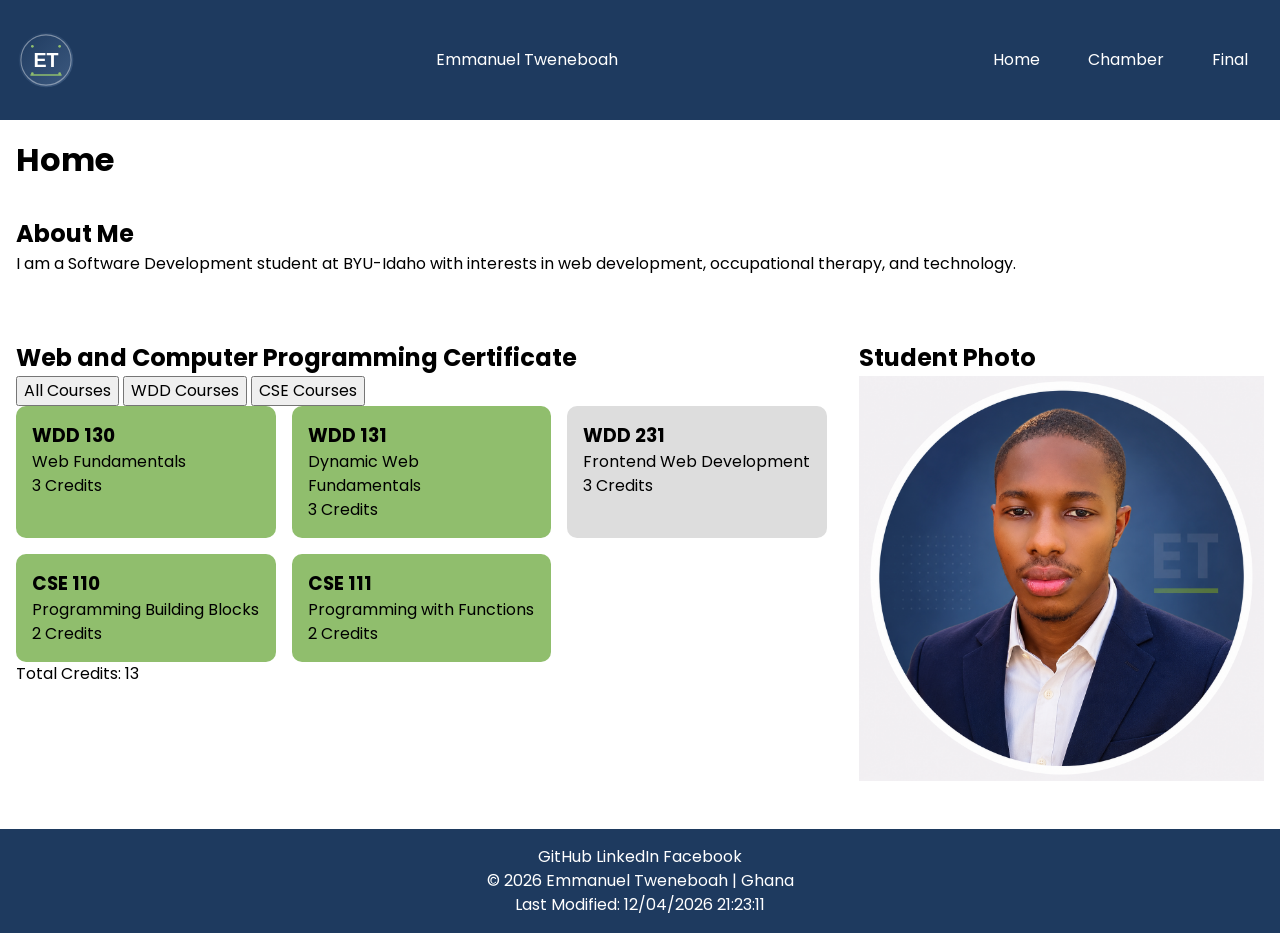
<file: index.html>
<!DOCTYPE html>
<html lang="en">

<head>
    <meta charset="UTF-8">
    <meta name="viewport" content="width=device-width, initial-scale=1.0">

    <title>WDD 231 - Emmanuel Tweneboah</title>

    <meta name="description" content="WDD231 Course Home Page">
    <meta name="author" content="Emmanuel Tweneboah">

    <link rel="preconnect" href="https://fonts.googleapis.com">
    <link rel="preconnect" href="https://fonts.gstatic.com" crossorigin>

    <link href="https://fonts.googleapis.com/css2?family=Poppins:wght@300;400;600&display=swap" rel="stylesheet">

    <link rel="stylesheet" href="styles/normalize.css">
    <link rel="stylesheet" href="styles/small.css">
    <link rel="stylesheet" href="styles/larger.css">

    <script src="scripts/navigation.js" defer></script>
    <script src="scripts/dates.js" defer></script>
    <script src="scripts/course.js" defer></script>
</head>

<body>

    <header>
        <img src="images/logo.svg" alt="Site Logo" width="60">
        <span>Emmanuel Tweneboah</span>

        <button id="menu"></button>

        <nav>
            <ul class="navigation">
                <li><a href="#" class="active">Home</a></li>
                <li><a href="#">Chamber</a></li>
                <li><a href="#">Final</a></li>
            </ul>
        </nav>
    </header>

    <main>

        <h1>Home</h1>

        <section>
            <h2>About Me</h2>
            <p>
                I am a Software Development student at BYU-Idaho with interests in web development, occupational
                therapy, and technology.
            </p>
        </section>

        <section>
            <h2>Web and Computer Programming Certificate</h2>

            <div class="buttons">
                <button id="all">All Courses</button>
                <button id="wdd">WDD Courses</button>
                <button id="cse">CSE Courses</button>
            </div>

            <div id="courses"></div>

            <p id="credits"></p>

        </section>

        <section>
            <h2>Student Photo</h2>
            <img src="images/profile.png" alt="Student photo">
        </section>

    </main>

    <footer>

        <div class="socials">
            <a href="https://github.com/yourusername">GitHub</a>
            <a href="https://linkedin.com/in/yourprofile">LinkedIn</a>
            <a href="https://facebook.com/">Facebook</a>
        </div>

        <p>
            &copy; <span id="year"></span> Emmanuel Tweneboah | Ghana
        </p>

        <p id="lastModified"></p>

    </footer>

</body>

</html>
</file>
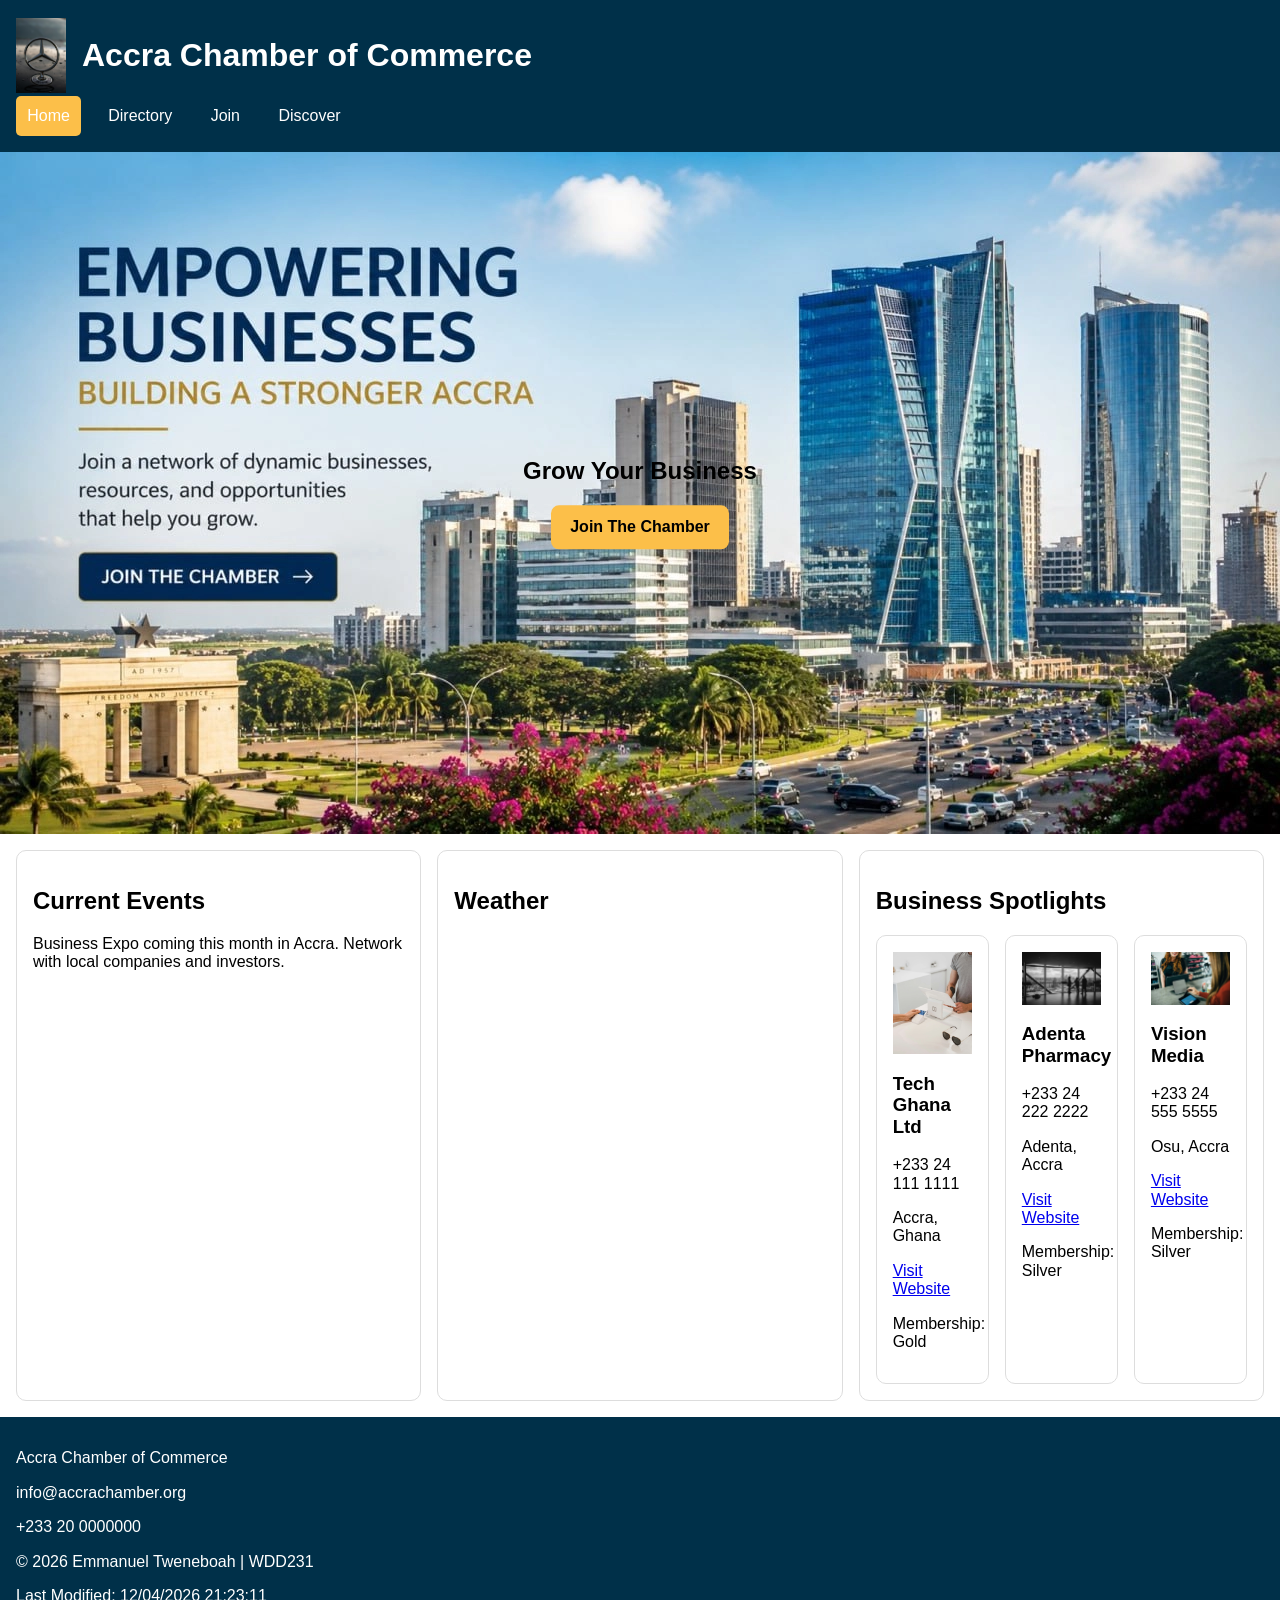
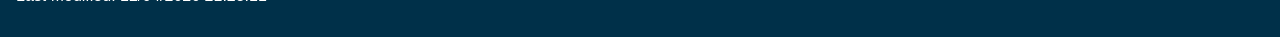
<file: chamber/index.html>
<!DOCTYPE html>
<html lang="en">

<head>

    <meta charset="UTF-8">
    <meta name="viewport" content="width=device-width, initial-scale=1.0">

    <title>Accra Chamber of Commerce</title>

    <meta name="description" content="Accra Chamber Home Page">

    <meta name="author" content="Emmanuel Tweneboah">

    <meta property="og:title" content="Accra Chamber">

    <meta property="og:description" content="Welcome to Accra Chamber">

    <meta property="og:image" content="images/logo.png">

    <meta property="og:url" content="https://emmanueladdotweneboah.github.io/wdd231/chamber">

    <link rel="icon" href="images/favicon.ico">

    <link rel="stylesheet" href="styles/normalize.css">

    <link rel="stylesheet" href="styles/small.css">

    <link rel="stylesheet" href="styles/larger.css">

    <script src="scripts/home.js" defer></script>

</head>

<body>

    <header>

        <div class="logo-area">

            <img src="images/logo.png" alt="logo">

            <h1>
                Accra Chamber of Commerce
            </h1>

        </div>

        <button id="menuBtn">

            &#9776;

        </button>

        <nav id="navMenu">

            <a class="active" href="index.html">
                Home
            </a>

            <a href="directory.html">
                Directory
            </a>

            <a href="join.html">
                Join
            </a>

            <a href="discover.html">
                Discover
            </a>

        </nav>

    </header>

    <main>

        <section class="hero">

            <img src="images/hero.webp" alt="Accra business district" width="1200" height="500" loading="eager">

            <div class="hero-text">

                <h2>
                    Grow Your Business
                </h2>

                <a class="cta" href="join.html">

                    Join The Chamber

                </a>

            </div>

        </section>


        <div class="home-grid">

            <section>

                <h2>
                    Current Events
                </h2>

                <p>
                    Business Expo coming this month in Accra.
                    Network with local companies and investors.
                </p>

            </section>


            <section class="weather">

                <h2>
                    Weather
                </h2>

                <p id="temp"></p>

                <p id="description"></p>

                <div id="forecast">

                </div>

            </section>


            <section>

                <h2>
                    Business Spotlights
                </h2>

                <div id="spotlights">

                </div>

            </section>

        </div>

    </main>

    <footer>

        <p>
            Accra Chamber of Commerce
        </p>

        <p>
            info@accrachamber.org
        </p>

        <p>
            +233 20 0000000
        </p>

        <p>

            © <span id="year"></span>

            Emmanuel Tweneboah | WDD231

        </p>

        <p id="lastModified"></p>

    </footer>

</body>

</html>
</file>
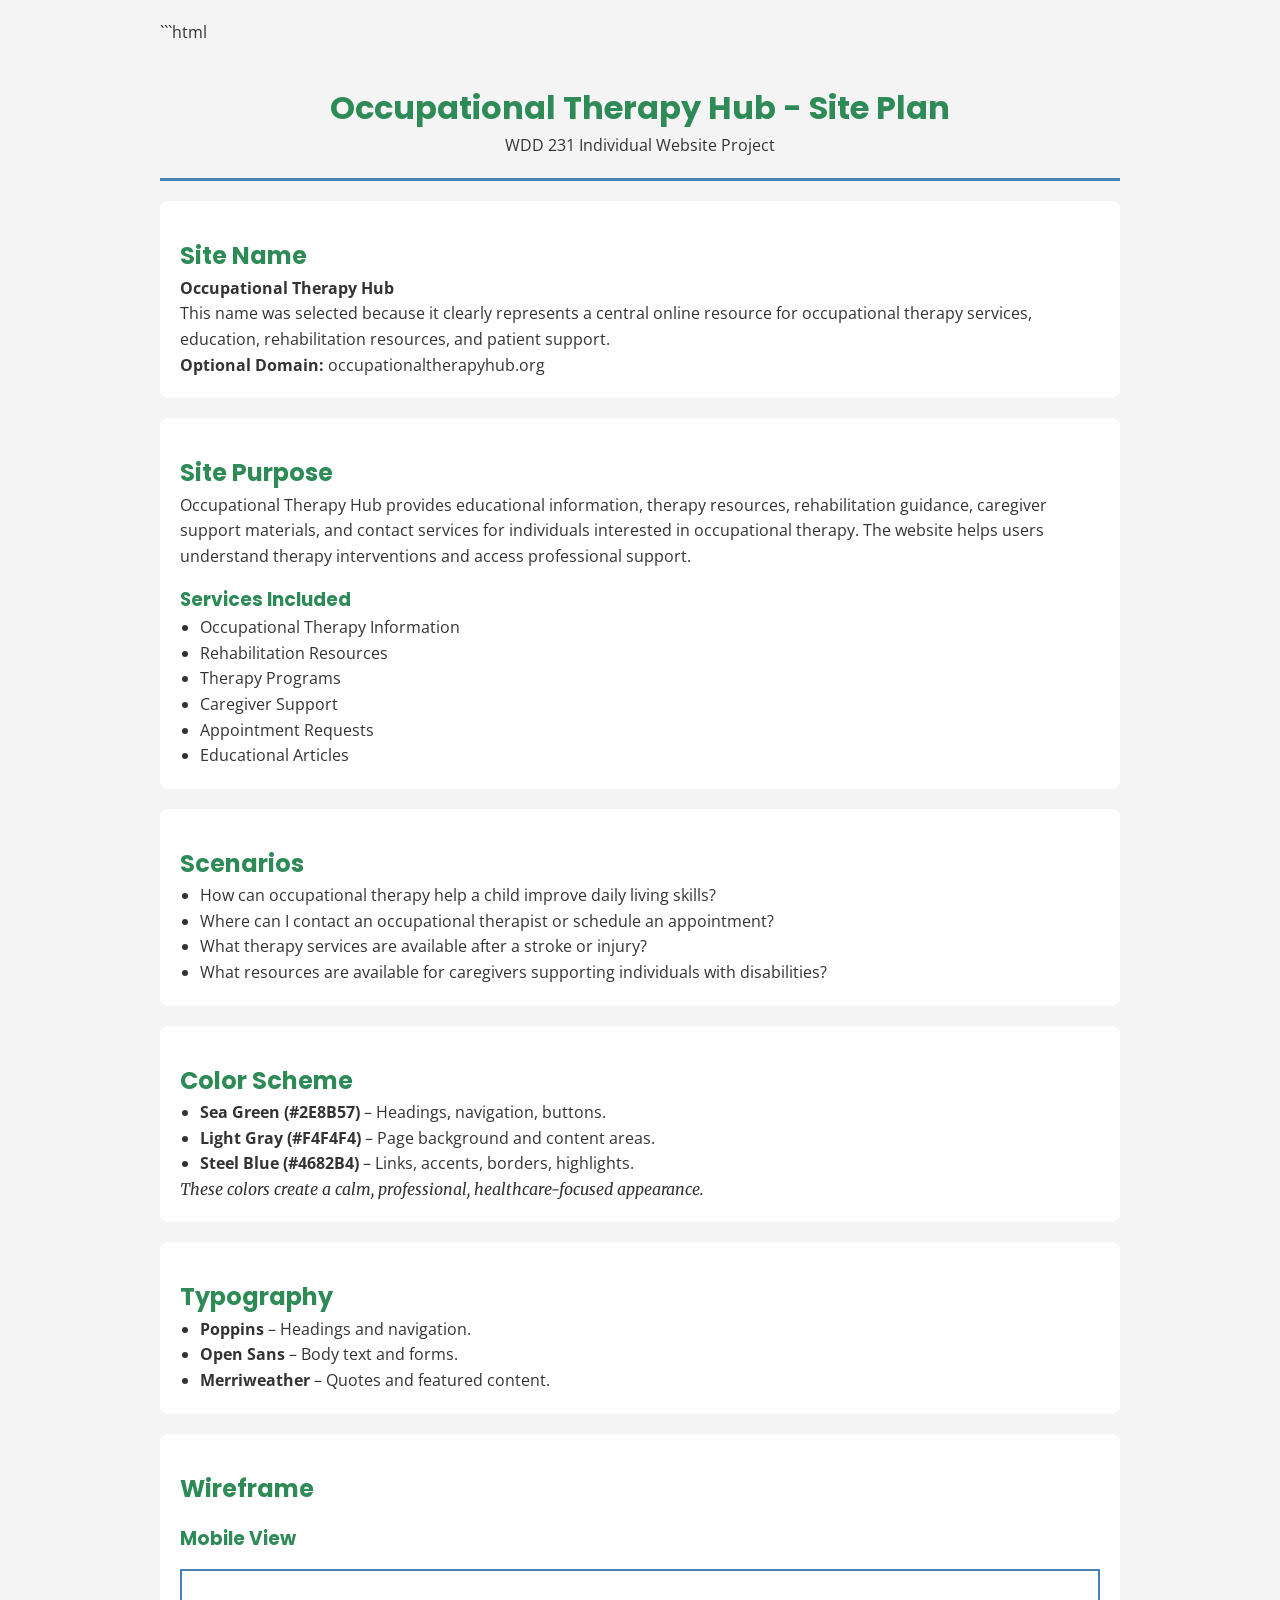
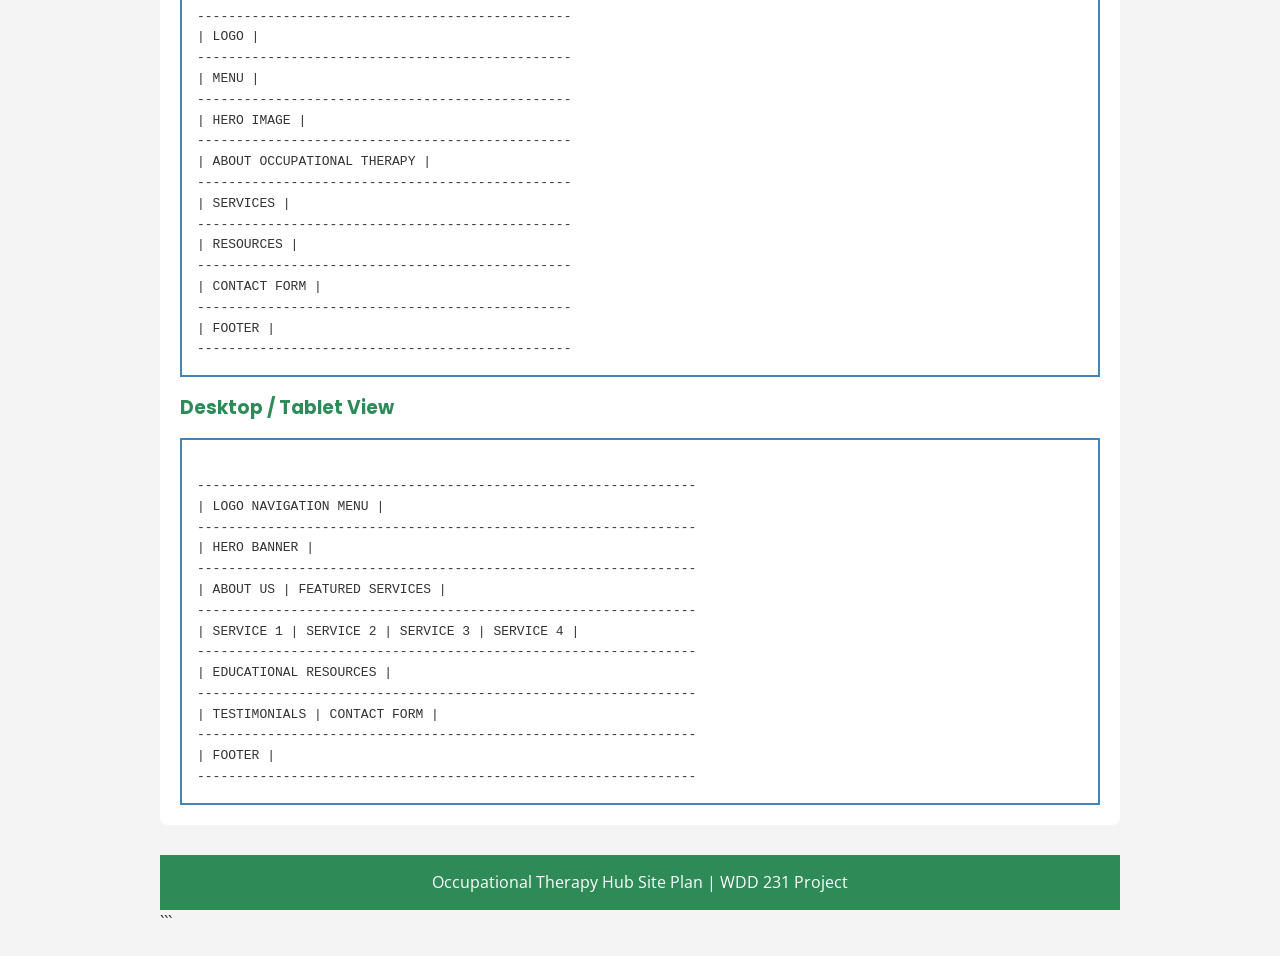
<file: siteplan.html>
```html
<!DOCTYPE html>
<html lang="en">

<head>
    <meta charset="UTF-8">
    <meta name="viewport" content="width=device-width, initial-scale=1.0">
    <title>Occupational Therapy Hub - Site Plan</title>

    <link rel="preconnect" href="https://fonts.googleapis.com">
    <link rel="preconnect" href="https://fonts.gstatic.com" crossorigin>
    <link
        href="https://fonts.googleapis.com/css2?family=Merriweather&family=Open+Sans:wght@400;600&family=Poppins:wght@400;600;700&display=swap"
        rel="stylesheet">

    <style>
        :root {
            --primary-color: #2E8B57;
            --secondary-color: #F4F4F4;
            --accent-color: #4682B4;
            --text-color: #333333;
        }

        * {
            margin: 0;
            padding: 0;
            box-sizing: border-box;
        }

        body {
            font-family: 'Open Sans', sans-serif;
            background-color: var(--secondary-color);
            color: var(--text-color);
            line-height: 1.6;
            max-width: 1000px;
            margin: 0 auto;
            padding: 20px;
        }

        h1,
        h2,
        h3 {
            font-family: 'Poppins', sans-serif;
            color: var(--primary-color);
            margin-top: 1rem;
        }

        header {
            text-align: center;
            padding: 20px;
            border-bottom: 3px solid var(--accent-color);
        }

        section {
            background: white;
            padding: 20px;
            margin: 20px 0;
            border-radius: 8px;
        }

        ul {
            padding-left: 20px;
        }

        .wireframe {
            border: 2px solid var(--accent-color);
            padding: 15px;
            margin-top: 15px;
            font-family: monospace;
            white-space: pre-line;
        }

        footer {
            text-align: center;
            margin-top: 30px;
            padding: 15px;
            background-color: var(--primary-color);
            color: white;
        }

        .quote {
            font-family: 'Merriweather', serif;
            font-style: italic;
        }
    </style>
</head>

<body>

    <header>
        <h1>Occupational Therapy Hub - Site Plan</h1>
        <p>WDD 231 Individual Website Project</p>
    </header>

    <main>

        <section>
            <h2>Site Name</h2>
            <p><strong>Occupational Therapy Hub</strong></p>
            <p>
                This name was selected because it clearly represents a central online resource
                for occupational therapy services, education, rehabilitation resources,
                and patient support.
            </p>
            <p><strong>Optional Domain:</strong> occupationaltherapyhub.org</p>
        </section>

        <section>
            <h2>Site Purpose</h2>
            <p>
                Occupational Therapy Hub provides educational information, therapy resources,
                rehabilitation guidance, caregiver support materials, and contact services
                for individuals interested in occupational therapy. The website helps users
                understand therapy interventions and access professional support.
            </p>

            <h3>Services Included</h3>
            <ul>
                <li>Occupational Therapy Information</li>
                <li>Rehabilitation Resources</li>
                <li>Therapy Programs</li>
                <li>Caregiver Support</li>
                <li>Appointment Requests</li>
                <li>Educational Articles</li>
            </ul>
        </section>

        <section>
            <h2>Scenarios</h2>

            <ul>
                <li>How can occupational therapy help a child improve daily living skills?</li>
                <li>Where can I contact an occupational therapist or schedule an appointment?</li>
                <li>What therapy services are available after a stroke or injury?</li>
                <li>What resources are available for caregivers supporting individuals with disabilities?</li>
            </ul>
        </section>

        <section>
            <h2>Color Scheme</h2>

            <ul>
                <li><strong>Sea Green (#2E8B57)</strong> – Headings, navigation, buttons.</li>
                <li><strong>Light Gray (#F4F4F4)</strong> – Page background and content areas.</li>
                <li><strong>Steel Blue (#4682B4)</strong> – Links, accents, borders, highlights.</li>
            </ul>

            <p class="quote">
                These colors create a calm, professional, healthcare-focused appearance.
            </p>
        </section>

        <section>
            <h2>Typography</h2>

            <ul>
                <li><strong>Poppins</strong> – Headings and navigation.</li>
                <li><strong>Open Sans</strong> – Body text and forms.</li>
                <li><strong>Merriweather</strong> – Quotes and featured content.</li>
            </ul>
        </section>

        <section>
            <h2>Wireframe</h2>

            <h3>Mobile View</h3>

            <div class="wireframe">
                ------------------------------------------------
                | LOGO |
                ------------------------------------------------
                | MENU |
                ------------------------------------------------
                | HERO IMAGE |
                ------------------------------------------------
                | ABOUT OCCUPATIONAL THERAPY |
                ------------------------------------------------
                | SERVICES |
                ------------------------------------------------
                | RESOURCES |
                ------------------------------------------------
                | CONTACT FORM |
                ------------------------------------------------
                | FOOTER |
                ------------------------------------------------
            </div>

            <h3>Desktop / Tablet View</h3>

            <div class="wireframe">
                ----------------------------------------------------------------
                | LOGO NAVIGATION MENU |
                ----------------------------------------------------------------
                | HERO BANNER |
                ----------------------------------------------------------------
                | ABOUT US | FEATURED SERVICES |
                ----------------------------------------------------------------
                | SERVICE 1 | SERVICE 2 | SERVICE 3 | SERVICE 4 |
                ----------------------------------------------------------------
                | EDUCATIONAL RESOURCES |
                ----------------------------------------------------------------
                | TESTIMONIALS | CONTACT FORM |
                ----------------------------------------------------------------
                | FOOTER |
                ----------------------------------------------------------------
            </div>
        </section>

    </main>

    <footer>
        <p>Occupational Therapy Hub Site Plan | WDD 231 Project</p>
    </footer>

</body>

</html>
```
</file>
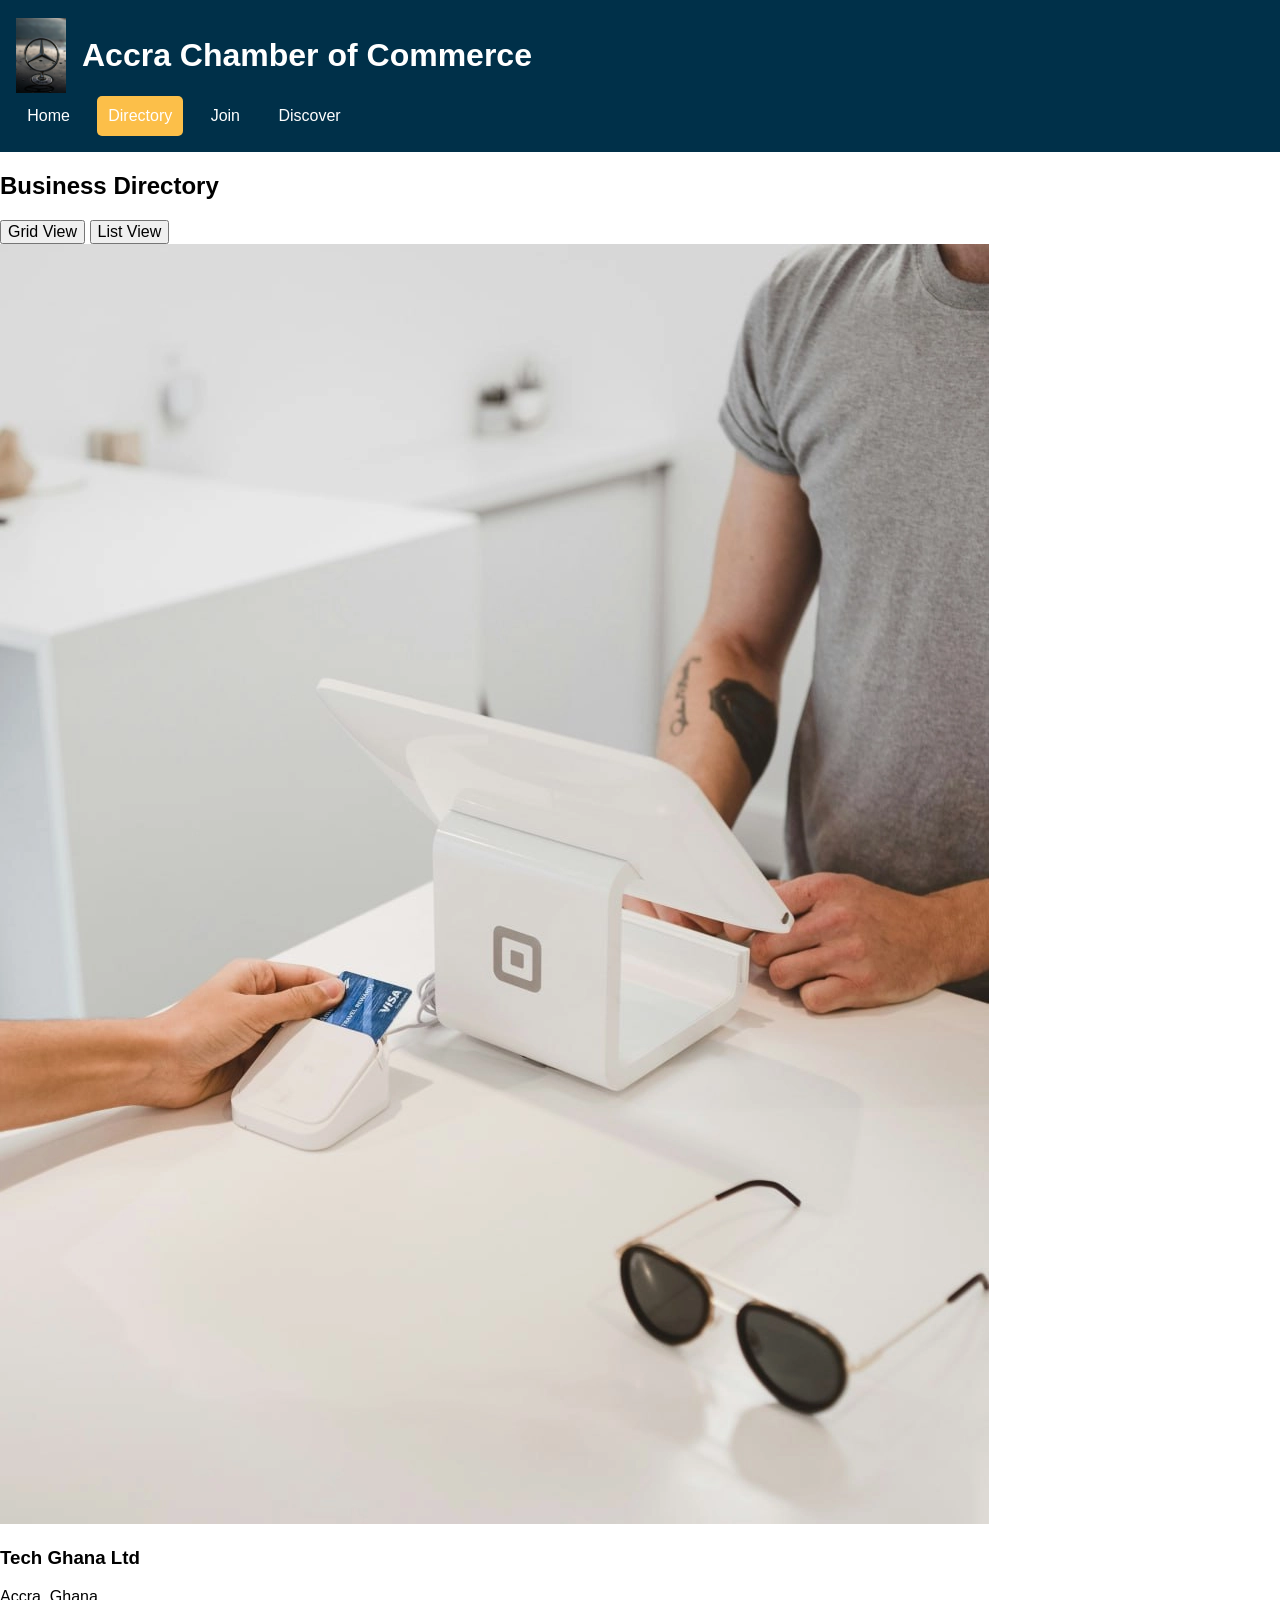
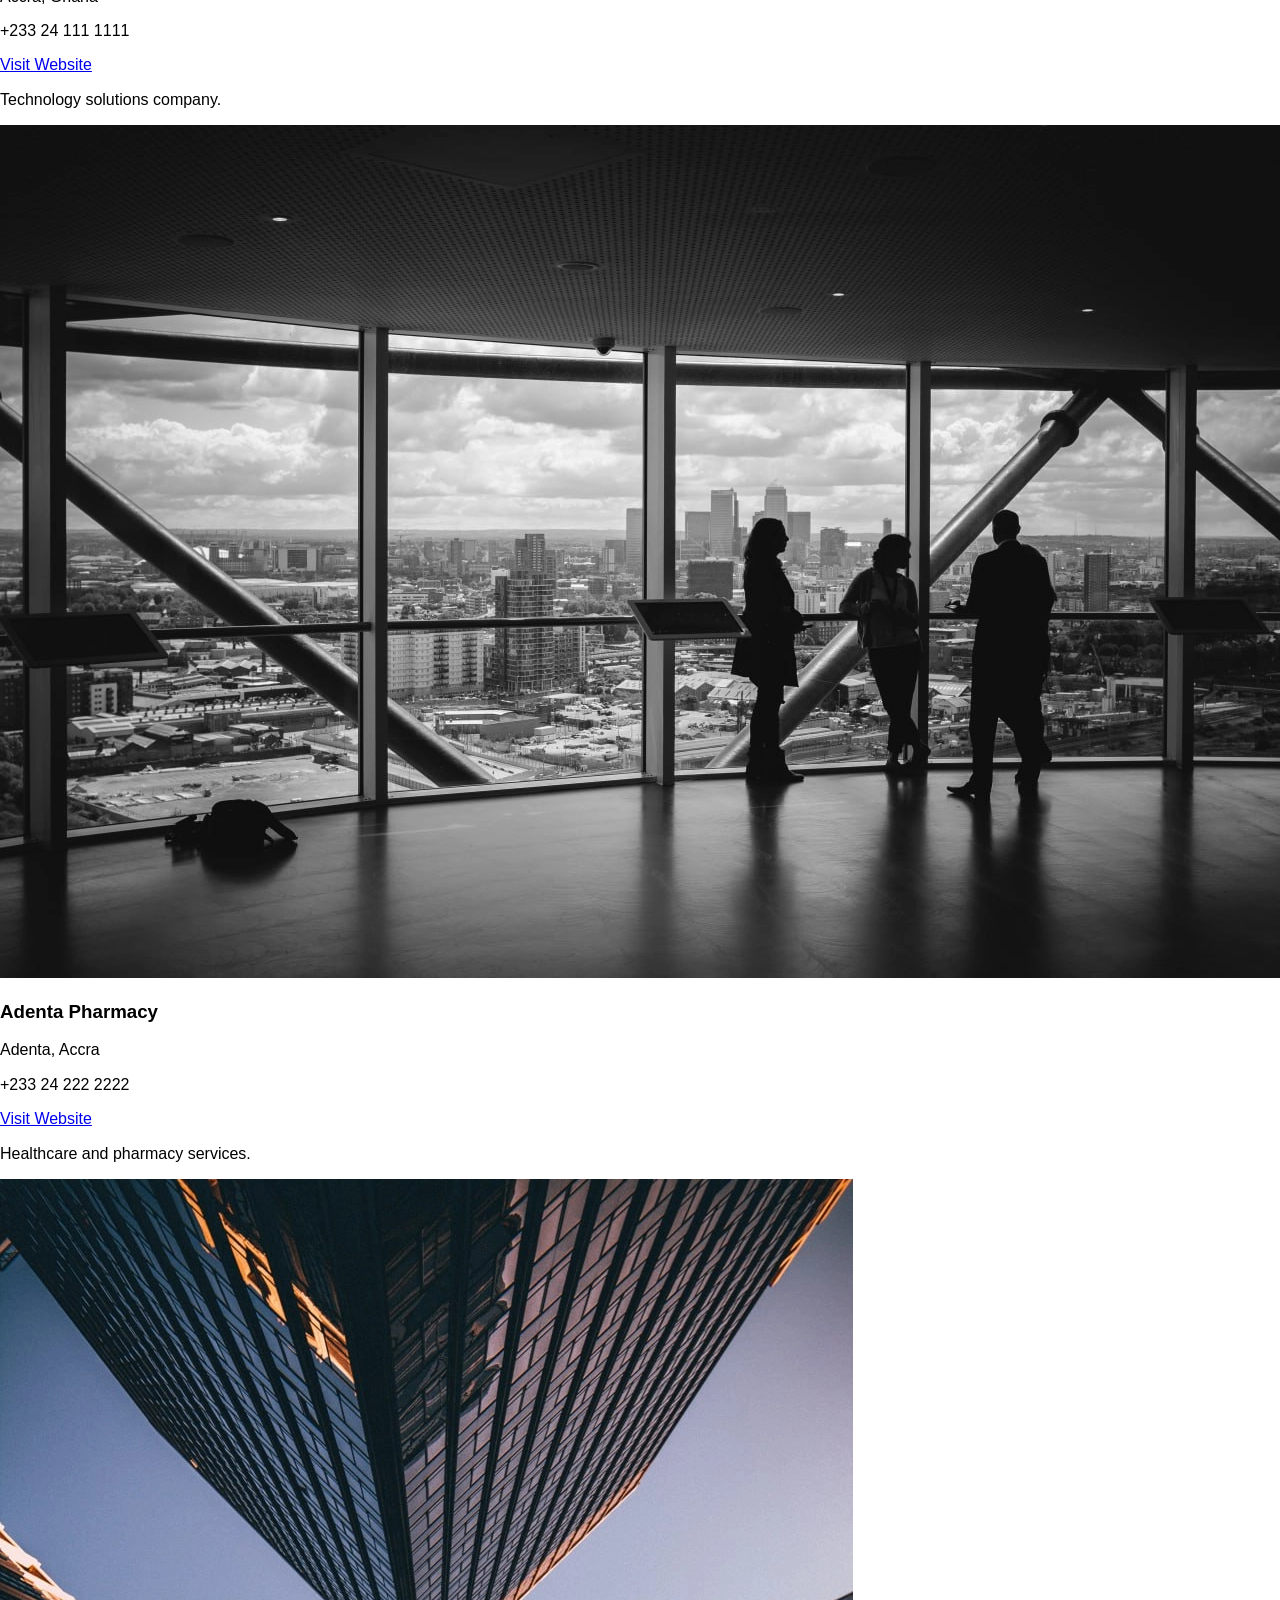
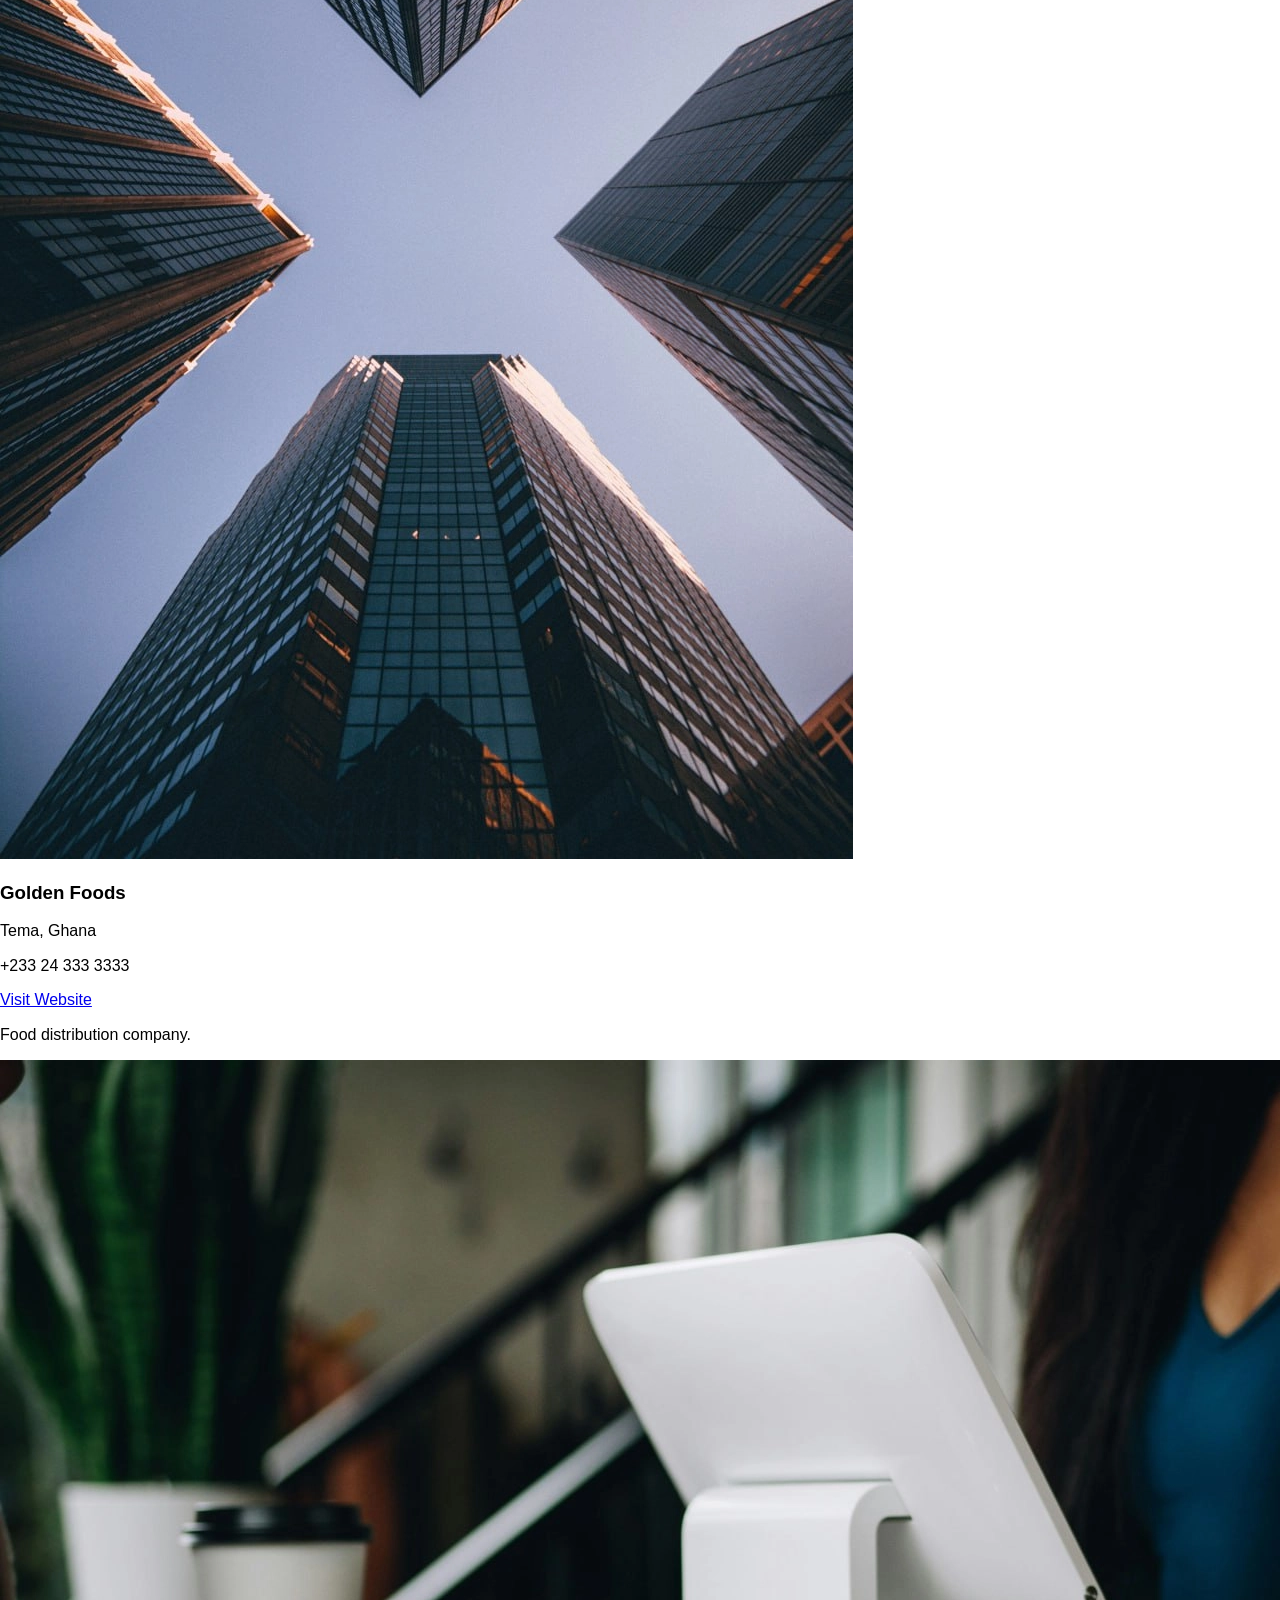
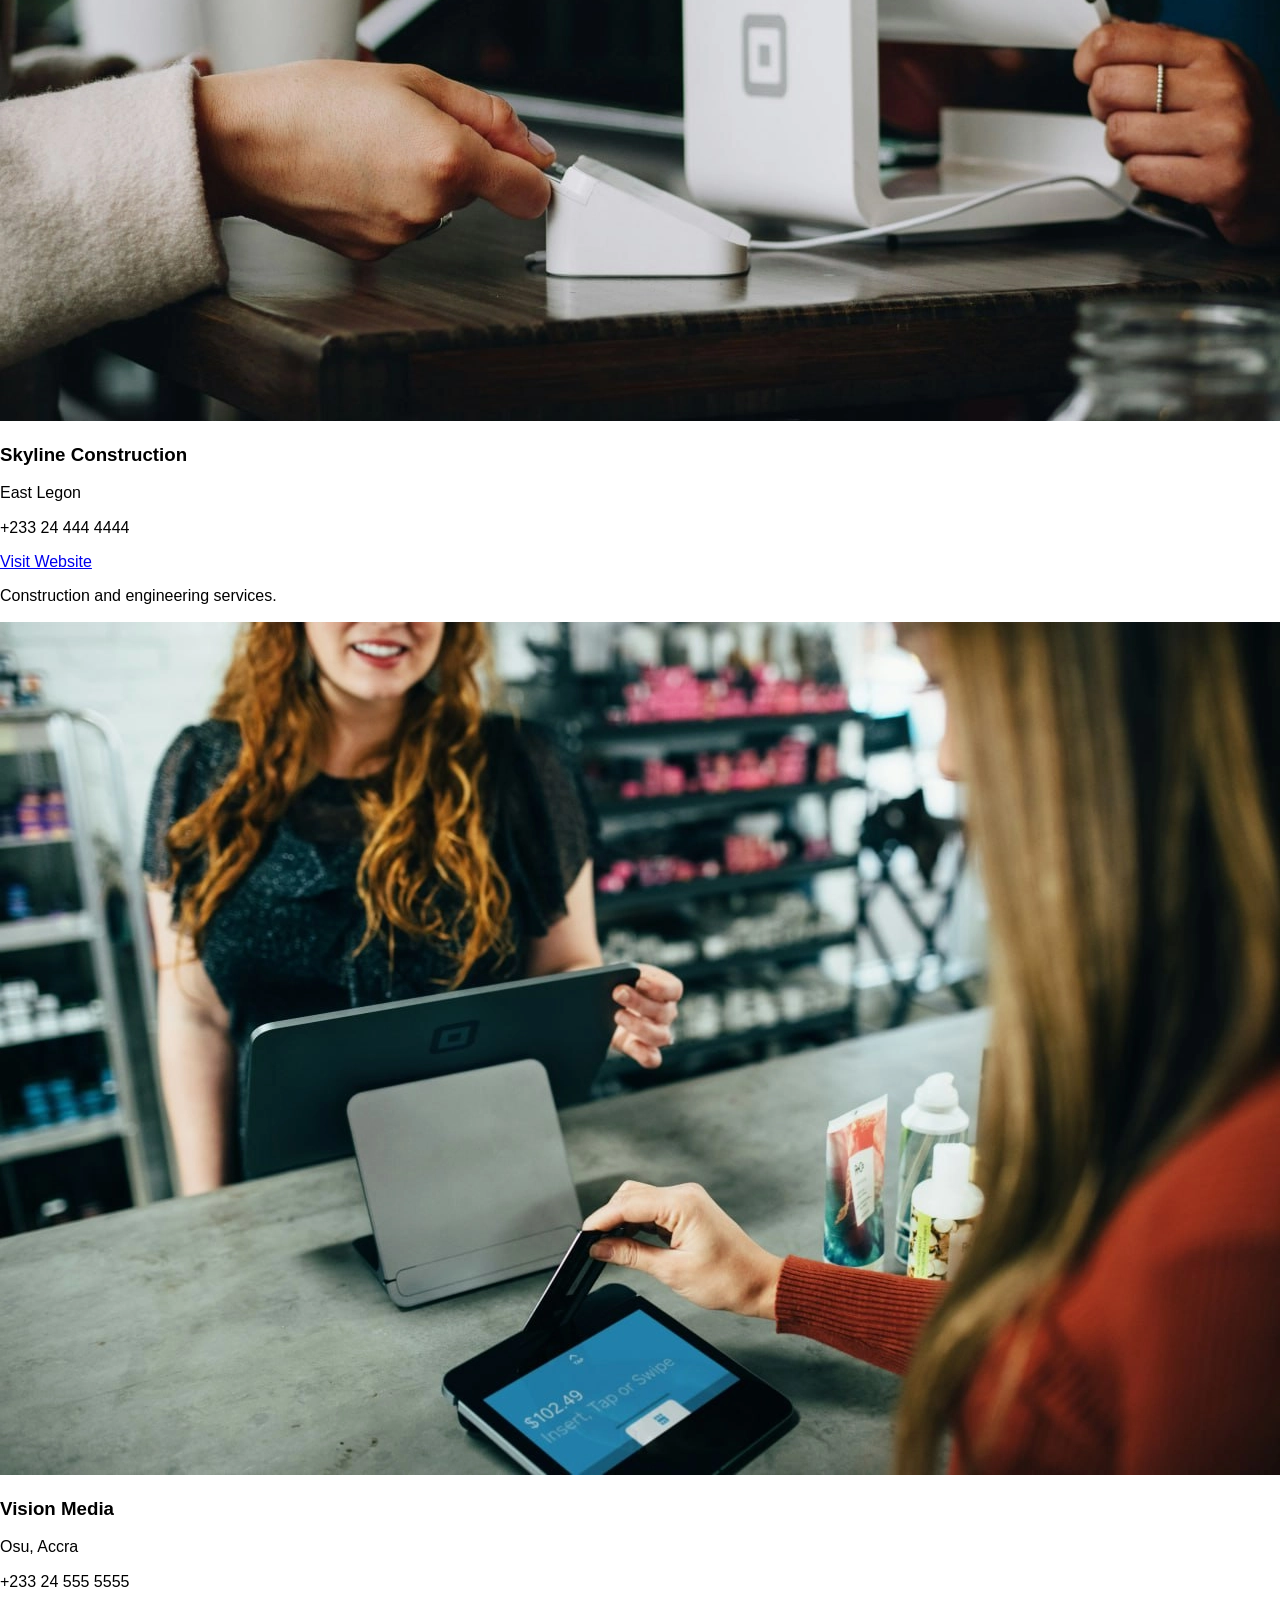
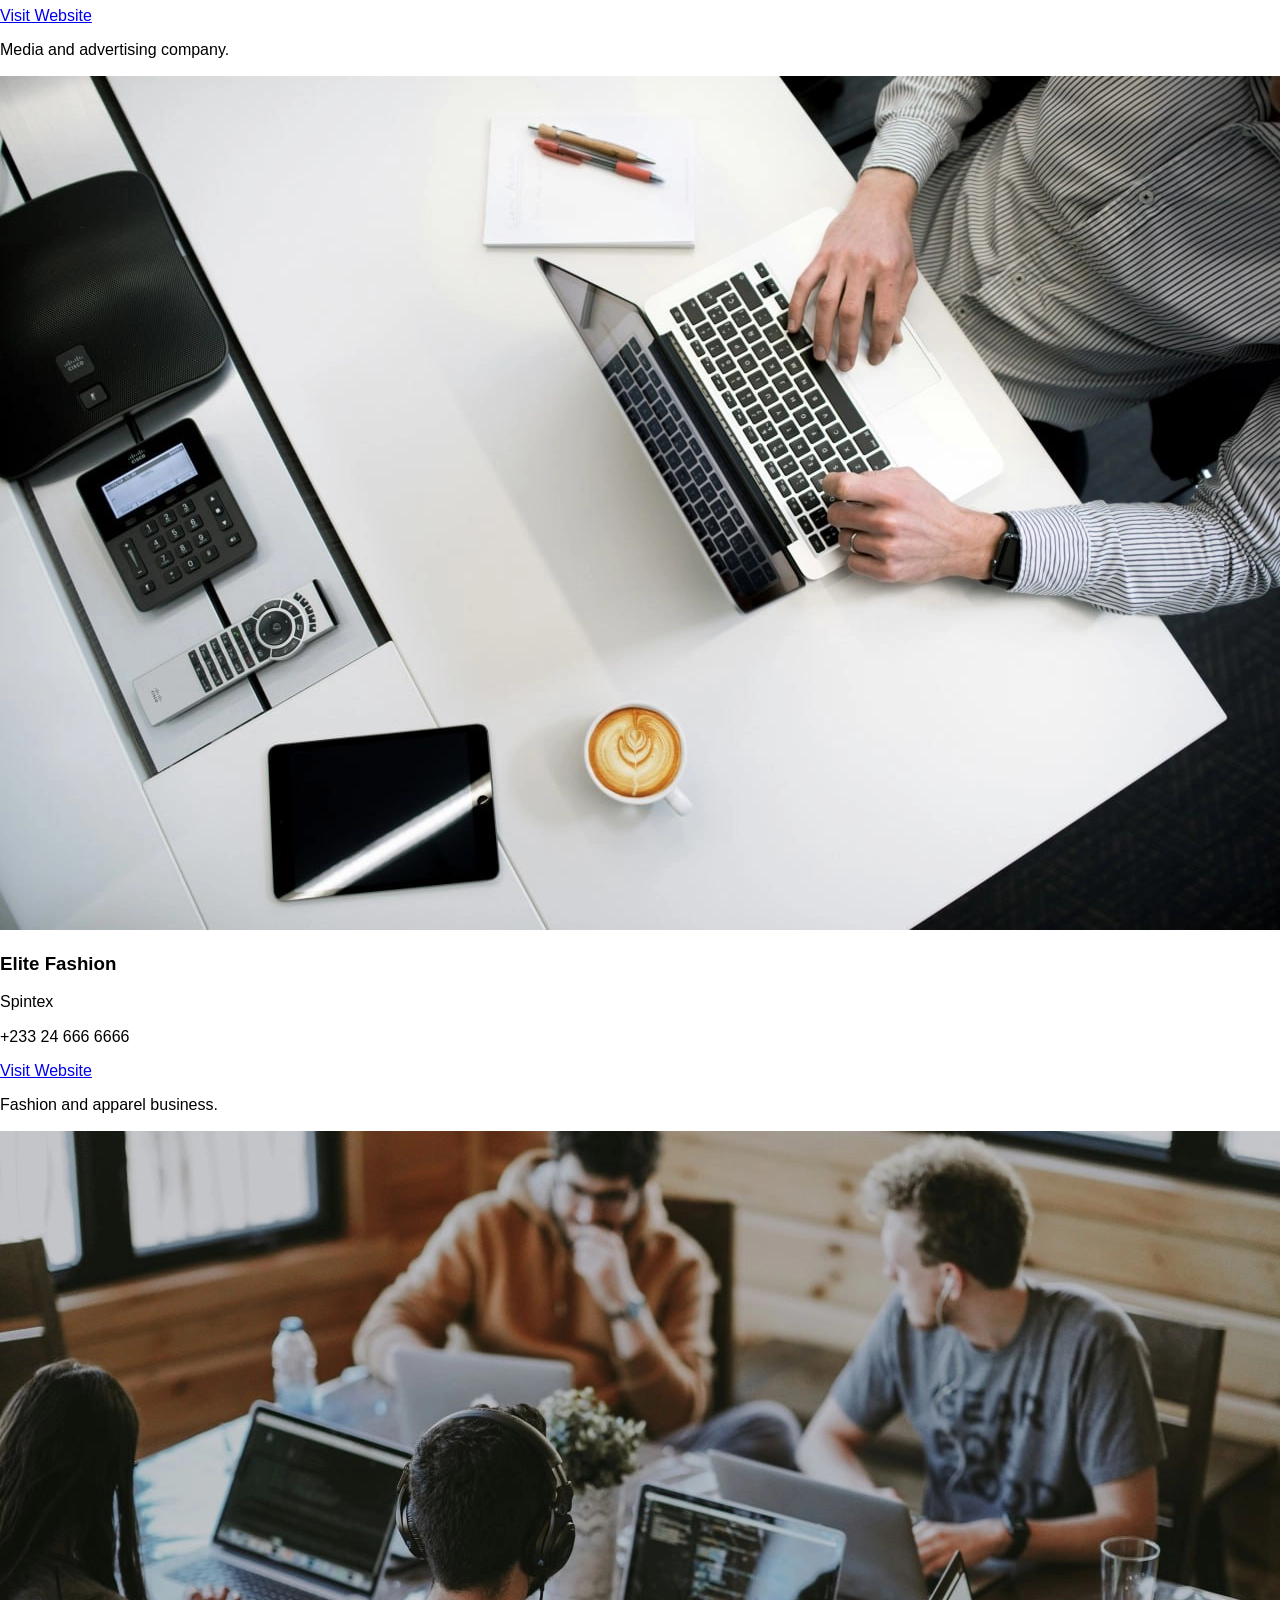
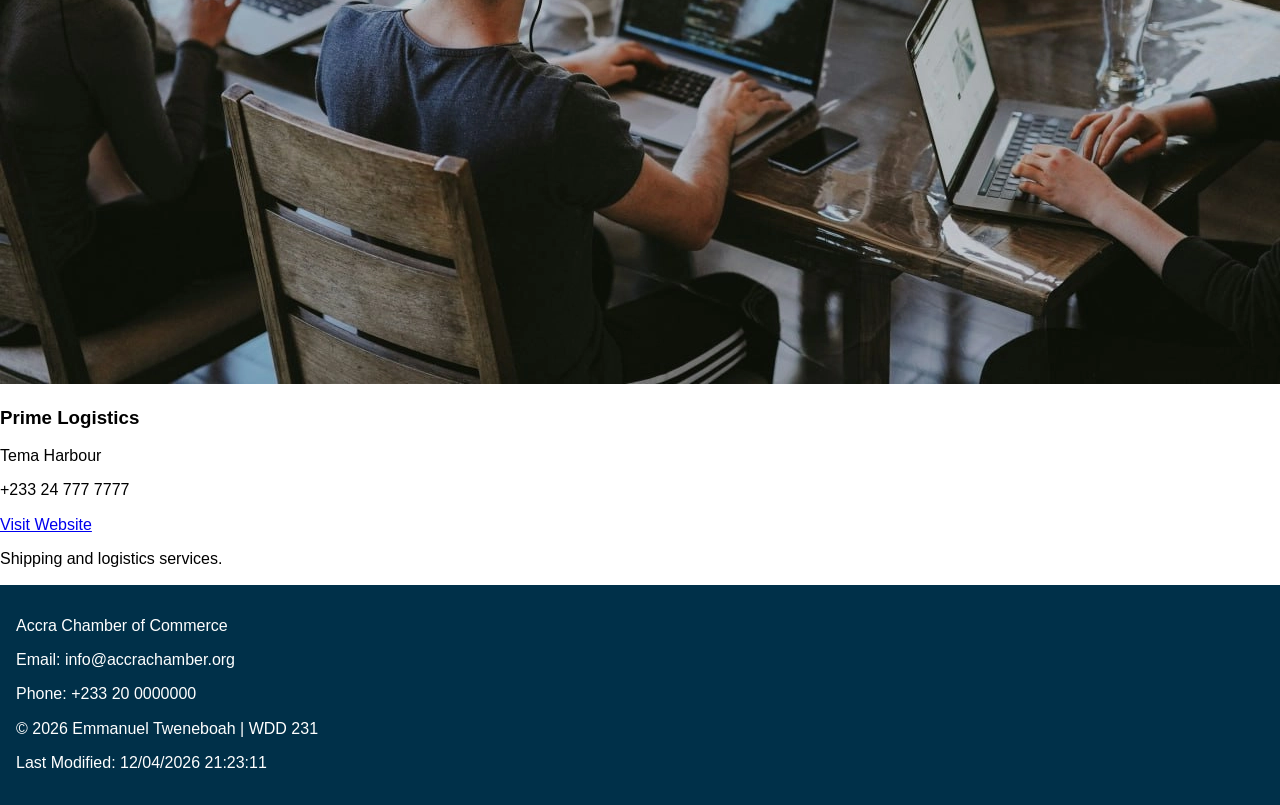
<file: chamber/directory.html>
<!DOCTYPE html>
<html lang="en">

<head>
    <meta charset="UTF-8">
    <meta name="viewport" content="width=device-width, initial-scale=1.0">

    <title>Accra Chamber of Commerce Directory</title>

    <meta name="description" content="Accra Chamber Business Directory">
    <meta name="author" content="Emmanuel Tweneboah">

    <meta property="og:title" content="Accra Chamber of Commerce">
    <meta property="og:description" content="Business Directory">
    <meta property="og:image" content="images/logo.png">
    <meta property="og:url" content="https://emmanueladdotweneboah.github.io/wdd231/chamber/directory.html">

    <link rel="icon" href="images/favicon.ico">

    <link rel="stylesheet" href="styles/normalize.css">
    <link rel="stylesheet" href="styles/small.css">
    <link rel="stylesheet" href="styles/larger.css">

    <script src="scripts/directory.js" defer></script>

</head>

<body>

    <header>

        <div class="logo-area">
            <img src="images/logo.png" alt="Chamber Logo">
            <h1>Accra Chamber of Commerce</h1>
        </div>

        <button id="menuBtn">&#9776;</button>

        <nav id="navMenu">

            <a href="index.html">Home</a>

            <a href="directory.html" class="active">
                Directory
            </a>

            <a href="join.html">Join</a>

            <a href="discover.html">Discover</a>

        </nav>

    </header>

    <main>

        <h2>Business Directory</h2>

        <div class="view-buttons">

            <button id="gridBtn">
                Grid View
            </button>

            <button id="listBtn">
                List View
            </button>

        </div>

        <section id="members" class="grid">

        </section>

    </main>

    <footer>

        <p>Accra Chamber of Commerce</p>

        <p>Email: info@accrachamber.org</p>

        <p>Phone: +233 20 0000000</p>

        <p>
            ©
            <span id="year"></span>

            Emmanuel Tweneboah | WDD 231
        </p>

        <p id="lastModified"></p>

    </footer>

</body>

</html>
</file>
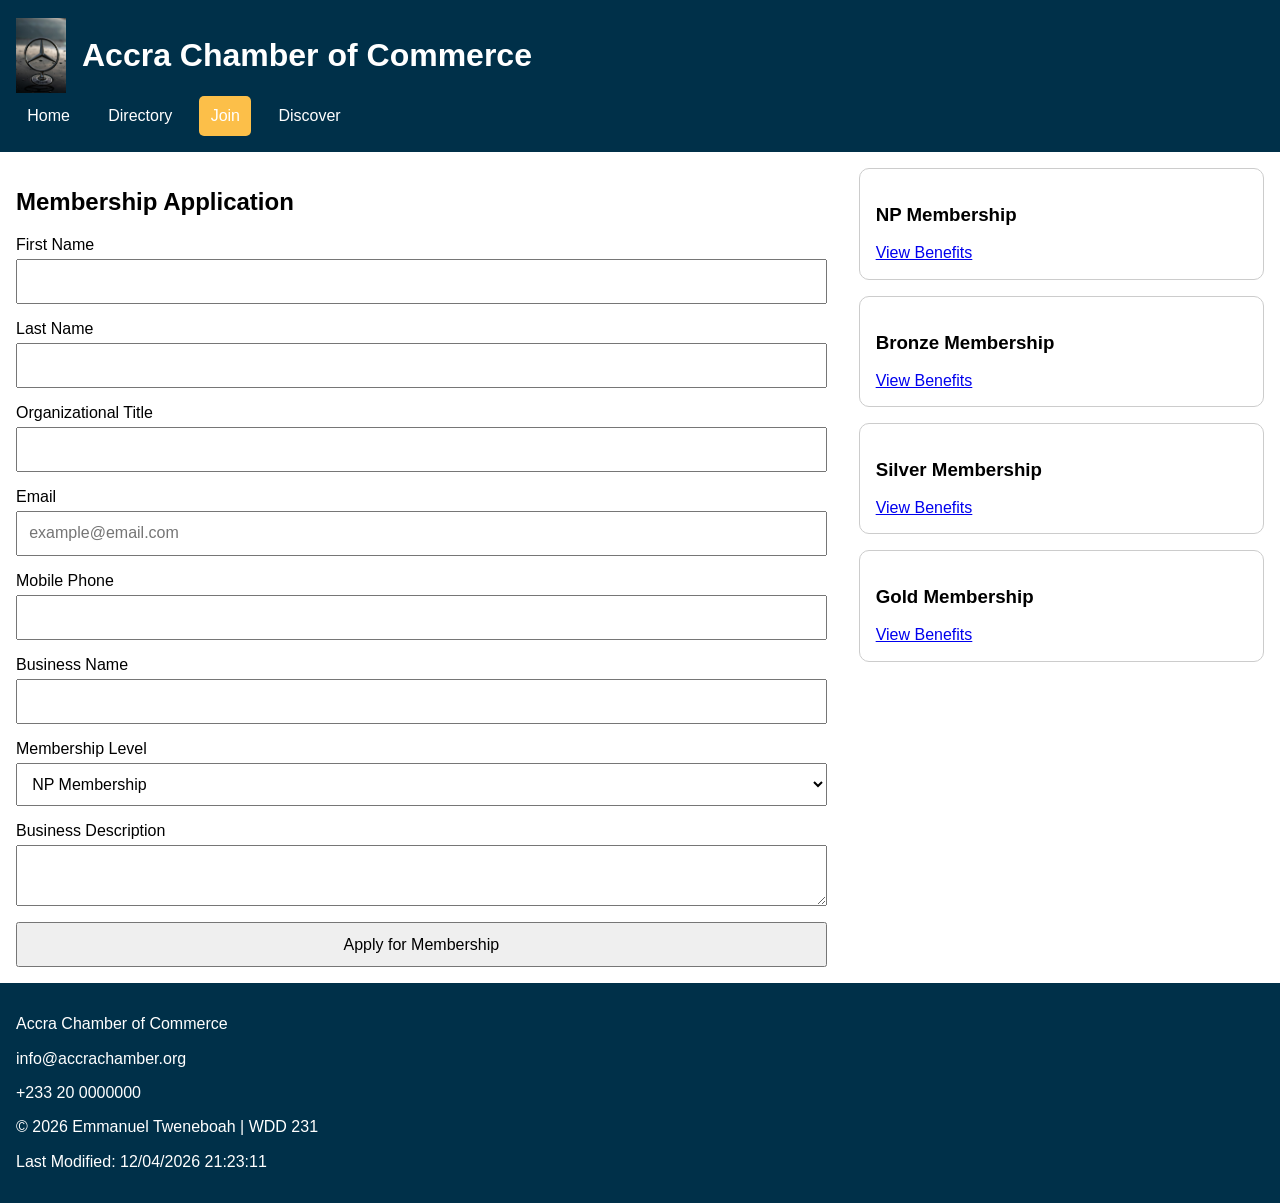
<file: chamber/join.html>
<!DOCTYPE html>
<html lang="en">
<head>
<meta charset="UTF-8">
<meta name="viewport" content="width=device-width, initial-scale=1.0">

<title>Join the Chamber</title>

<meta name="description" content="Join the Accra Chamber of Commerce">
<meta name="author" content="Emmanuel Tweneboah">

<link rel="icon" href="images/favicon.ico">

<link rel="stylesheet" href="styles/normalize.css">
<link rel="stylesheet" href="styles/small.css">
<link rel="stylesheet" href="styles/larger.css">

<script src="scripts/join.js" defer></script>

</head>

<body>

<header>

<div class="logo-area">
<img src="images/logo.png" alt="Chamber Logo">
<h1>Accra Chamber of Commerce</h1>
</div>

<button id="menuBtn">&#9776;</button>

<nav id="navMenu">

<a href="index.html">Home</a>

<a href="directory.html">Directory</a>

<a href="join.html" class="active">Join</a>

<a href="discover.html">Discover</a>

</nav>

</header>

<main class="join-container">

<section class="form-section">

<h2>Membership Application</h2>

<form method="get" action="thankyou.html">

<label>
First Name
<input
type="text"
name="firstname"
required
title="Enter your first name"
autocomplete="given-name">
</label>

<label>
Last Name
<input
type="text"
name="lastname"
required
title="Enter your last name"
autocomplete="family-name">
</label>

<label>
Organizational Title
<input
type="text"
name="organizationtitle"
title="Organization Title"
autocomplete="organization-title"
pattern="[A-Za-z\s\-]{7,}">
</label>

<label>
Email
<input
type="email"
name="email"
required
title="Email Address"
autocomplete="email"
placeholder="example@email.com">
</label>

<label>
Mobile Phone
<input
type="tel"
name="phone"
required
title="Mobile Phone"
autocomplete="tel">
</label>

<label>
Business Name
<input
type="text"
name="business"
required
title="Business Name"
autocomplete="organization">
</label>

<label>
Membership Level
<select name="membership">

<option value="np">NP Membership</option>

<option value="bronze">Bronze Membership</option>

<option value="silver">Silver Membership</option>

<option value="gold">Gold Membership</option>

</select>
</label>

<label>
Business Description
<textarea
name="description"
title="Business Description"></textarea>
</label>

<input
type="hidden"
id="timestamp"
name="timestamp">

<input
type="submit"
value="Apply for Membership">

</form>

</section>

<section class="membership-cards">

<div class="membership-card">
<h3>NP Membership</h3>
<a href="#" onclick="document.getElementById('npModal').showModal()">
View Benefits
</a>
</div>

<div class="membership-card">
<h3>Bronze Membership</h3>
<a href="#" onclick="document.getElementById('bronzeModal').showModal()">
View Benefits
</a>
</div>

<div class="membership-card">
<h3>Silver Membership</h3>
<a href="#" onclick="document.getElementById('silverModal').showModal()">
View Benefits
</a>
</div>

<div class="membership-card">
<h3>Gold Membership</h3>
<a href="#" onclick="document.getElementById('goldModal').showModal()">
View Benefits
</a>
</div>

</section>

</main>

<!-- MODALS -->

<dialog id="npModal">
<h3>NP Membership</h3>
<p>No membership fee.</p>
<p>Networking opportunities.</p>
<button onclick="npModal.close()">Close</button>
</dialog>

<dialog id="bronzeModal">
<h3>Bronze Membership</h3>
<p>Business listing.</p>
<p>Member events access.</p>
<button onclick="bronzeModal.close()">Close</button>
</dialog>

<dialog id="silverModal">
<h3>Silver Membership</h3>
<p>Advertising opportunities.</p>
<p>Training discounts.</p>
<button onclick="silverModal.close()">Close</button>
</dialog>

<dialog id="goldModal">
<h3>Gold Membership</h3>
<p>Homepage spotlight eligibility.</p>
<p>Premium event discounts.</p>
<p>Priority advertising.</p>
<button onclick="goldModal.close()">Close</button>
</dialog>

<footer>

<p>Accra Chamber of Commerce</p>

<p>info@accrachamber.org</p>

<p>+233 20 0000000</p>

<p>
© <span id="year"></span>
Emmanuel Tweneboah | WDD 231
</p>

<p id="lastModified"></p>

</footer>

</body>
</html>
</file>
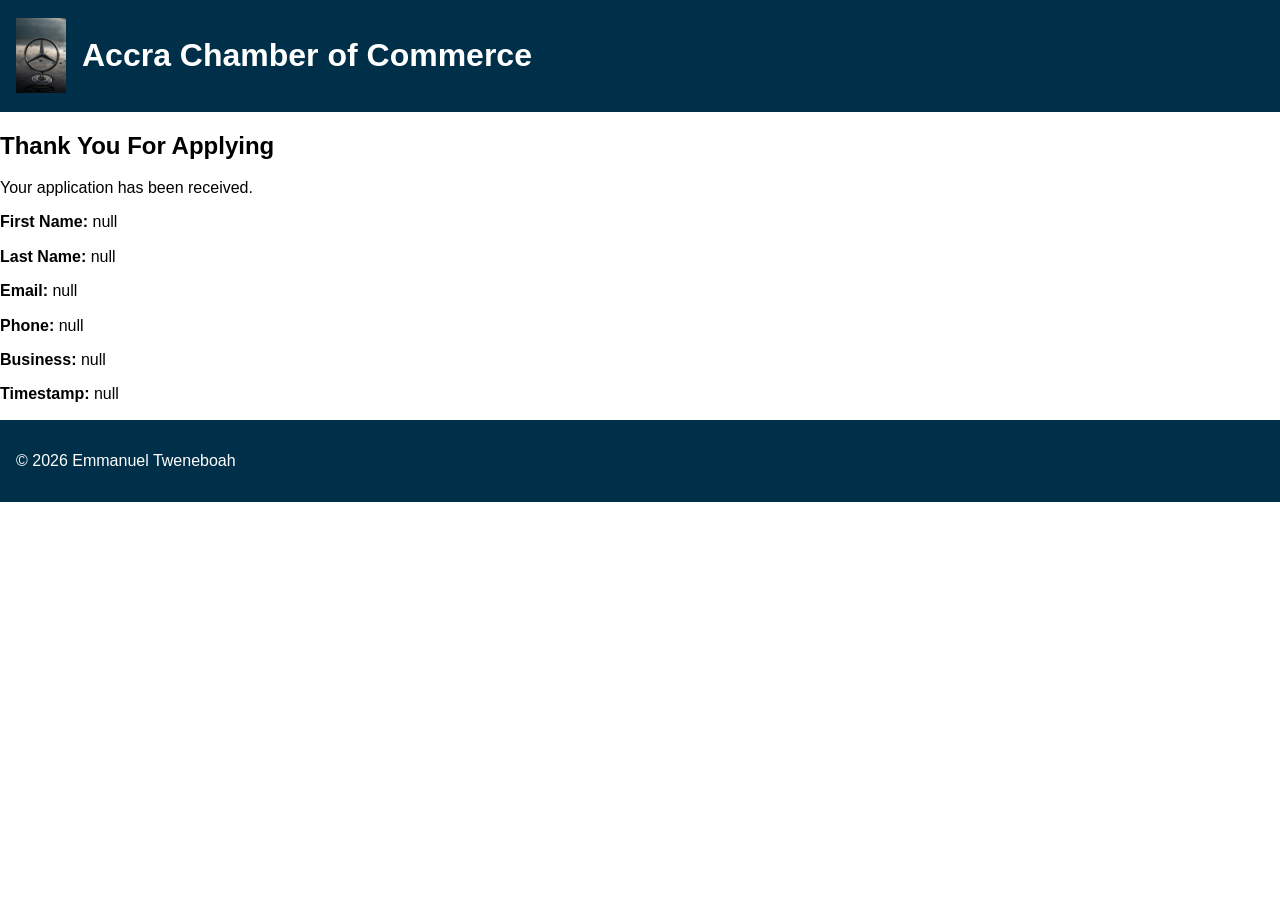
<file: chamber/thankyou.html>
<!DOCTYPE html>
<html lang="en">

<head>

    <meta charset="UTF-8">
    <meta name="viewport" content="width=device-width, initial-scale=1.0">

    <title>Thank You</title>

    <link rel="stylesheet" href="styles/normalize.css">

    <link rel="stylesheet" href="styles/small.css">

    <link rel="stylesheet" href="styles/larger.css">

    <script defer>

        window.addEventListener("DOMContentLoaded", () => {

            const params =
                new URLSearchParams(window.location.search);

            document.querySelector("#results").innerHTML = `

<p><strong>First Name:</strong>
${params.get("firstname")}</p>

<p><strong>Last Name:</strong>
${params.get("lastname")}</p>

<p><strong>Email:</strong>
${params.get("email")}</p>

<p><strong>Phone:</strong>
${params.get("phone")}</p>

<p><strong>Business:</strong>
${params.get("business")}</p>

<p><strong>Timestamp:</strong>
${params.get("timestamp")}</p>

`;

        });

    </script>

</head>

<body>

    <header>

        <div class="logo-area">
            <img src="images/logo.png" alt="logo">
            <h1>Accra Chamber of Commerce</h1>
        </div>

    </header>

    <main>

        <h2>Thank You For Applying</h2>

        <p>
            Your application has been received.
        </p>

        <div id="results"></div>

    </main>

    <footer>

        <p>
            © <span id="year"></span>
            Emmanuel Tweneboah
        </p>

    </footer>

    <script>
        document.querySelector("#year").textContent =
            new Date().getFullYear();
    </script>

</body>

</html>
</file>
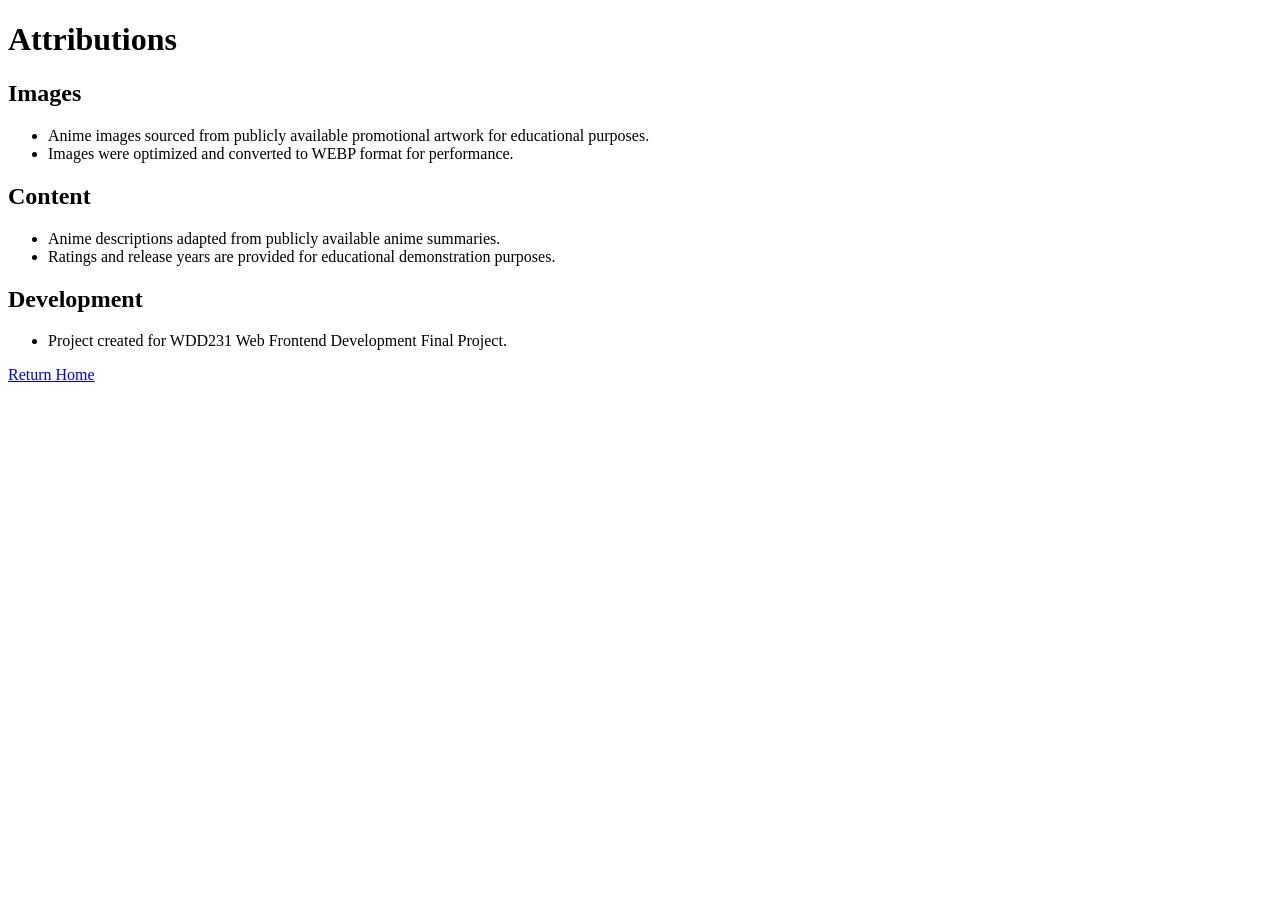
<file: final project/attributions.html>
<!DOCTYPE html>
<html lang="en">

<head>

    <meta charset="UTF-8">
    <meta name="viewport" content="width=device-width, initial-scale=1.0">

    <title>Attributions | Anime Explorer</title>

    <meta name="description" content="Resources and attribution information for Anime Explorer.">
    <meta name="author" content="Your Name">

</head>

<body>

    <h1>Attributions</h1>

    <h2>Images</h2>

    <ul>
        <li>Anime images sourced from publicly available promotional artwork for educational purposes.</li>
        <li>Images were optimized and converted to WEBP format for performance.</li>
    </ul>

    <h2>Content</h2>

    <ul>
        <li>Anime descriptions adapted from publicly available anime summaries.</li>
        <li>Ratings and release years are provided for educational demonstration purposes.</li>
    </ul>

    <h2>Development</h2>

    <ul>
        <li>Project created for WDD231 Web Frontend Development Final Project.</li>
    </ul>

    <p>
        <a href="index.html">
            Return Home
        </a>
    </p>

</body>

</html>
</file>
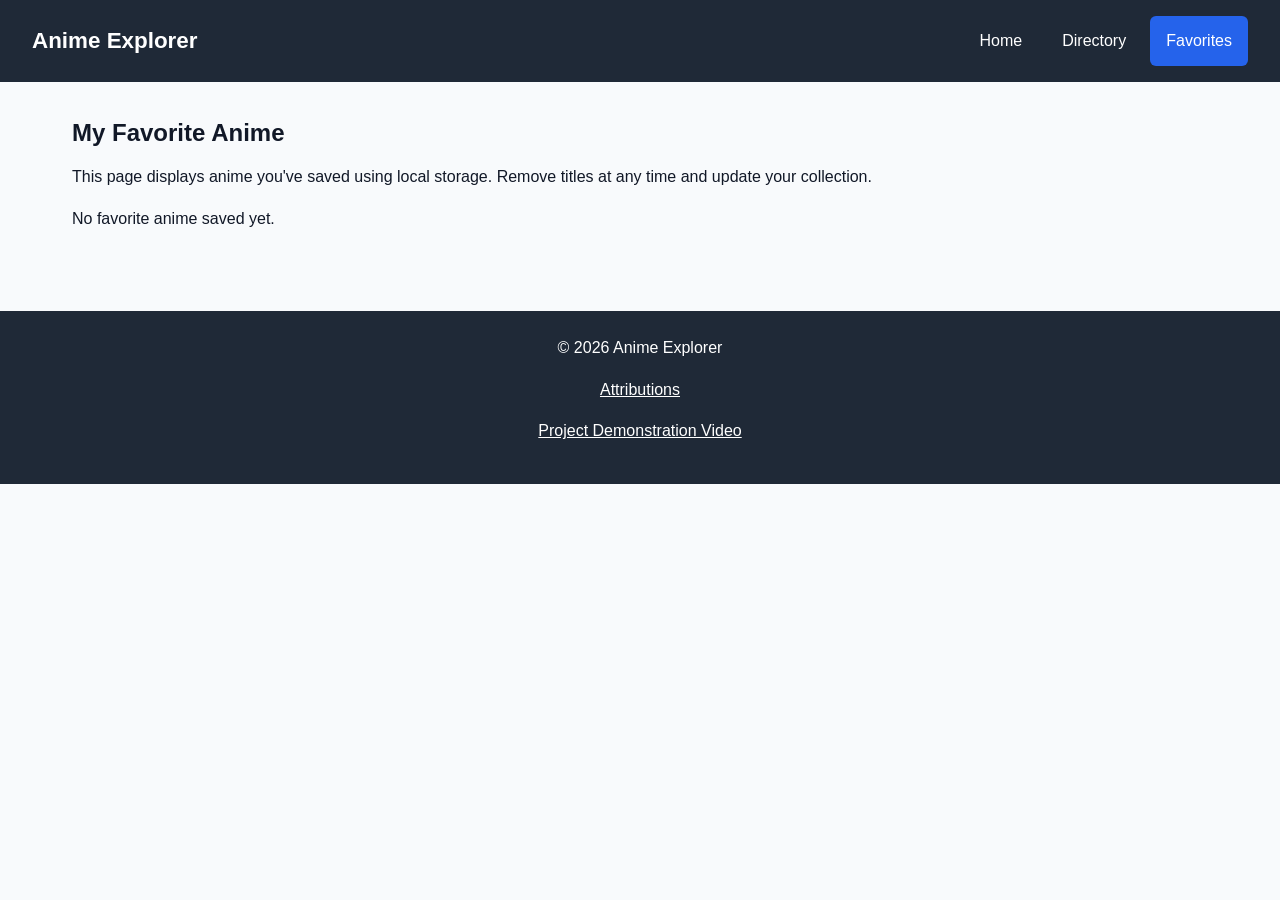
<file: final project/favorites.html>
<!DOCTYPE html>
<html lang="en">

<head>
    <meta charset="UTF-8">
    <meta name="viewport" content="width=device-width, initial-scale=1.0">

    <title>Anime Explorer | Favorites</title>

    <meta name="description" content="View and manage your saved favorite anime series.">
    <meta name="author" content="Your Name">

    <!-- Open Graph -->
    <meta property="og:title" content="Anime Explorer Favorites">
    <meta property="og:description" content="Manage your favorite anime collection.">
    <meta property="og:image" content="images/hero.webp">
    <meta property="og:type" content="website">

    <link rel="icon" href="images/favicon.ico">

    <link rel="stylesheet" href="css/base.css">
    <link rel="stylesheet" href="css/larger.css">

    <script type="module" src="js/main.js" defer></script>
    <script type="module" src="js/favorites.js" defer></script>
</head>

<body>

    <header>

        <div class="logo">
            Anime Explorer
        </div>

        <button id="menuButton" aria-label="Open Navigation Menu">
            ☰
        </button>

        <nav id="navigation">

            <a href="index.html">
                Home
            </a>

            <a href="anime.html">
                Directory
            </a>

            <a href="favorites.html" class="active">
                Favorites
            </a>

        </nav>

    </header>

    <main>

        <section>

            <h1>My Favorite Anime</h1>

            <p>
                This page displays anime you've saved using local storage.
                Remove titles at any time and update your collection.
            </p>

        </section>

        <section id="favoritesContainer" class="anime-grid">

            <!-- Favorites generated by JavaScript -->

        </section>

    </main>

    <footer>

        <p>
            © 2026 Anime Explorer
        </p>

        <p>
            <a href="attributions.html">
                Attributions
            </a>
        </p>

        <p>
            <a href="YOUR_VIDEO_LINK_HERE" target="_blank">
                Project Demonstration Video
            </a>
        </p>

    </footer>

</body>

</html>
</file>
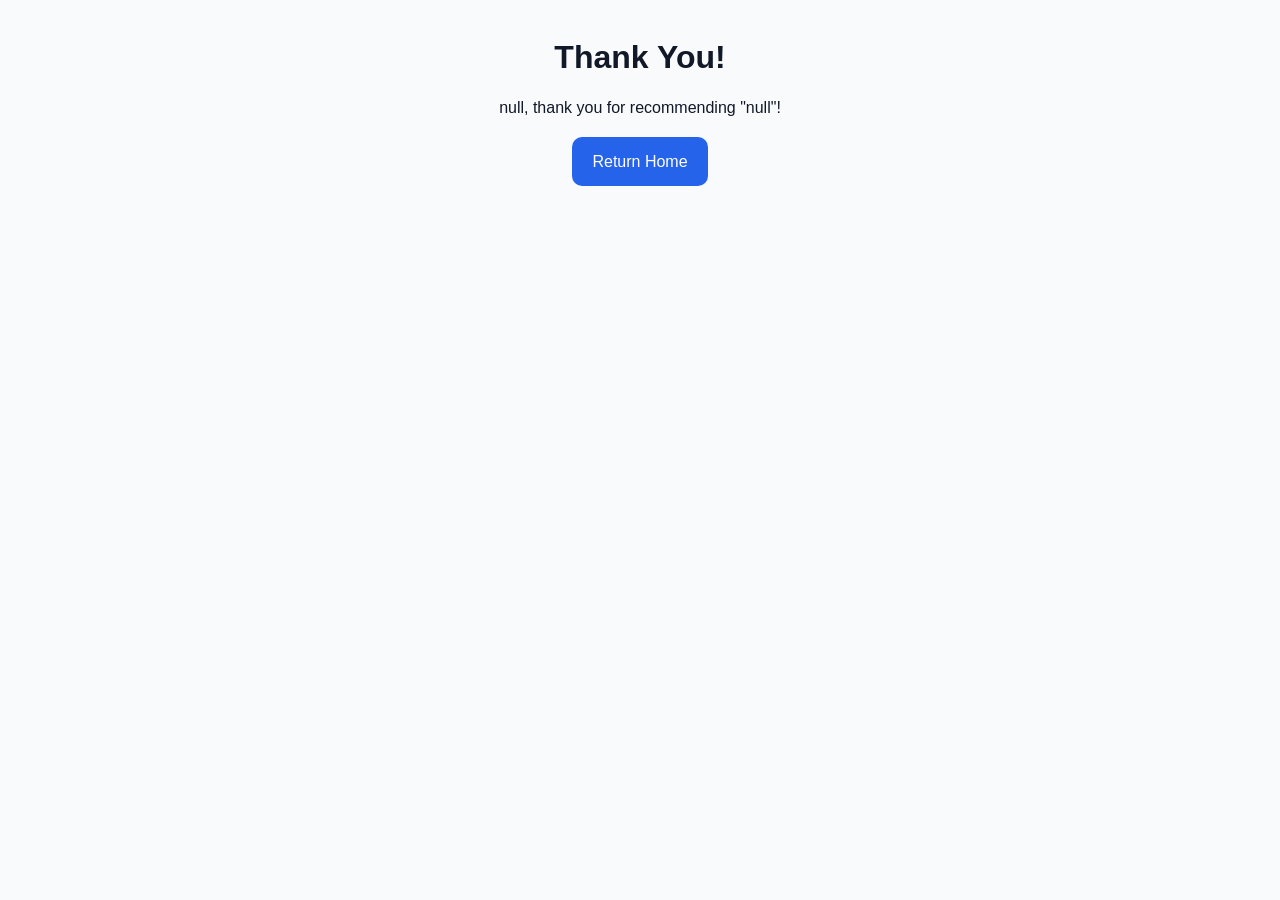
<file: final project/thanks.html>
<!DOCTYPE html>
<html lang="en">

<head>

    <meta charset="UTF-8">
    <meta name="viewport" content="width=device-width, initial-scale=1.0">

    <title>Recommendation Submitted | Anime Explorer</title>

    <meta name="description" content="Thank you for your anime recommendation.">
    <meta name="author" content="Your Name">

    <link rel="icon" href="images/favicon.ico">

    <link rel="stylesheet" href="css/base.css">
    <link rel="stylesheet" href="css/larger.css">

</head>

<body>

    <main class="thank-you">

        <h1>Thank You!</h1>

        <p id="message"></p>

        <a href="index.html" class="button">
            Return Home
        </a>

    </main>

    <script>

        const params =
            new URLSearchParams(window.location.search);

        const anime =
            params.get("anime");

        const username =
            params.get("username");

        document.querySelector("#message").textContent =
            `${username}, thank you for recommending "${anime}"!`;

    </script>

</body>

</html>
</file>
<file: styles/small.css>
* {
    box-sizing: border-box;
}

body {
    margin: 0;
    font-family: 'Poppins', sans-serif;
}

header {
    background: #1e3a5f;
    color: white;
    padding: 1rem;

    display: flex;
    justify-content: space-between;
    align-items: center;
    flex-wrap: wrap;
}

#menu {
    background: none;
    border: none;
    color: white;
    font-size: 2rem;
}

#menu::before {
    content: "☰";
}

#menu.open::before {
    content: "✖";
}

.navigation {
    display: none;
    list-style: none;
    width: 100%;
}

.navigation.open {
    display: block;
}

.navigation a {
    display: block;
    padding: 1rem;
    color: white;
    text-decoration: none;
}

.navigation a:hover {
    background: #3d5a80;
}

main {
    padding: 1rem;
}

section {
    margin-bottom: 2rem;
}

#courses {
    display: grid;
    gap: 1rem;
}

.course-card {
    padding: 1rem;
    background: #ddd;
    border-radius: 10px;
}

.completed {
    background: #90be6d;
}

footer {
    background: #1e3a5f;
    color: white;
    text-align: center;
    padding: 1rem;
}
</file>
<file: styles/larger.css>
@media screen and (min-width: 768px) {

    #menu {
        display: none;
    }

    .navigation {
        display: flex;
        gap: 1rem;
        width: auto;
    }

    main {
        display: grid;
        grid-template-columns: 2fr 1fr;
        gap: 2rem;
    }

    section:nth-child(2) {
        grid-column: 1 / 3;
    }

    #courses {
        grid-template-columns: repeat(3, 1fr);
    }
}
</file>
<file: chamber/styles/small.css>
:root {
    --primary: #003049;
    --secondary: #669bbc;
    --accent: #fcbf49;
}

/* GLOBAL FIX (prevents horizontal scroll) */
html,
body {
    margin: 0;
    padding: 0;
    max-width: 100%;
    overflow-x: hidden;
    font-family: Arial, sans-serif;
}

/* HEADER */
header,
footer {
    background: var(--primary);
    color: white;
    padding: 1rem;
}

/* LOGO */
.logo-area {
    display: flex;
    align-items: center;
    gap: 1rem;
}

.logo-area img {
    width: 50px;
}

/* NAV (mobile safe) */
#navMenu {
    display: none;
    flex-direction: column;
}

#navMenu.open {
    display: flex;
}

#navMenu a {
    color: white;
    text-decoration: none;
    padding: 0.7rem;
}

#menuBtn {
    font-size: 1.5rem;
    background: none;
    border: none;
    color: white;
    cursor: pointer;
}

/* ACTIVE PAGE */
.active {
    background: var(--accent);
    color: black;
    border-radius: 5px;
}

/* HERO FIX */
.hero {
    position: relative;
    width: 100%;
    overflow: hidden;
}

.hero img {
    width: 100%;
    height: auto;
    display: block;
    max-width: 100%;
}

.hero-text {
    position: absolute;
    top: 50%;
    left: 50%;
    transform: translate(-50%, -50%);
    text-align: center;
    width: 90%;
}

.cta {
    display: inline-block;
    padding: 0.8rem 1.2rem;
    background: var(--accent);
    color: black;
    text-decoration: none;
    border-radius: 8px;
    font-weight: bold;
}

/* HOME GRID */
.home-grid {
    display: grid;
    grid-template-columns: 1fr;
    gap: 1rem;
    padding: 1rem;
}

/* CARDS */
.home-grid section {
    border: 1px solid #ddd;
    border-radius: 10px;
    padding: 1rem;
    overflow: hidden;
}

/* WEATHER FIX */
.weather {
    overflow-wrap: break-word;
}

/* SPOTLIGHT FIX (MAIN SOURCE OF YOUR ERROR) */
#spotlights {
    display: grid;
    grid-template-columns: 1fr;
    gap: 1rem;
}

#spotlights section {
    width: 100%;
    max-width: 100%;
    box-sizing: border-box;
    padding: 1rem;
}

/* IMAGE FIX (prevents overflow + reduces weight impact visually) */
#spotlights img {
    width: 100%;
    max-width: 220px;
    height: auto;
    display: block;
    margin: 0 auto;
    object-fit: cover;
}

/* BUTTON */
button {
    max-width: 100%;
}

/* EXTRA SAFETY */
img {
    max-width: 100%;
    height: auto;
}

.join-container {
    display: grid;
    gap: 2rem;
    padding: 1rem;
}

form {
    display: grid;
    gap: 1rem;
}

label {
    display: grid;
    gap: .3rem;
}

input,
textarea,
select {
    padding: .7rem;
}

.membership-cards {
    display: grid;
    gap: 1rem;
}

.membership-card {
    border: 1px solid #ccc;
    padding: 1rem;
    border-radius: 10px;

    opacity: 0;
    animation: fadeIn 1s forwards;
}

.membership-card:nth-child(1) {
    animation-delay: .2s;
}

.membership-card:nth-child(2) {
    animation-delay: .4s;
}

.membership-card:nth-child(3) {
    animation-delay: .6s;
}

.membership-card:nth-child(4) {
    animation-delay: .8s;
}

@keyframes fadeIn {
    from {
        opacity: 0;
        transform: translateY(20px);
    }

    to {
        opacity: 1;
        transform: translateY(0);
    }
}

dialog {
    max-width: 400px;
}
/* DISCOVER PAGE */

#visitMessage {

    background: #fcbf49;

    padding: 1rem;

    margin: 1rem;

    border-radius: 10px;

    font-weight: bold;

}

.discover-grid {

    display: grid;

    gap: 1rem;

    padding: 1rem;

    grid-template-areas:
        "card1"
        "card2"
        "card3"
        "card4"
        "card5"
        "card6"
        "card7"
        "card8";

}

.card1 {
    grid-area: card1;
}

.card2 {
    grid-area: card2;
}

.card3 {
    grid-area: card3;
}

.card4 {
    grid-area: card4;
}

.card5 {
    grid-area: card5;
}

.card6 {
    grid-area: card6;
}

.card7 {
    grid-area: card7;
}

.card8 {
    grid-area: card8;
}

.discover-grid article {

    border: 1px solid #ccc;

    border-radius: 10px;

    padding: 1rem;

    overflow: hidden;

    background: white;

}

.discover-grid figure {

    margin: 0;

}

.discover-grid img {

    width: 100%;

    max-width: 300px;

    height: auto;

    display: block;

    margin: 0 auto;

}

.discover-grid address {

    font-style: normal;

    margin: .5rem 0;

}

.discover-grid button {

    padding: .7rem 1rem;

    border: none;

    border-radius: 5px;

    cursor: pointer;

}

html,
body {

    overflow-x: hidden;

}
</file>
<file: chamber/styles/larger.css>
@media screen and (min-width: 768px) {

    /* NAV */
    #menuBtn {
        display: none;
    }

    #navMenu {
        display: flex;
        flex-direction: row;
        gap: 1rem;
    }

    /* HOME GRID */
    .home-grid {
        grid-template-columns: repeat(3, 1fr);
    }

    /* SPOTLIGHT RESPONSIVE FIX */
    #spotlights {
        grid-template-columns: repeat(3, 1fr);
    }

}
    .join-container {
    grid-template-columns: 2fr 1fr;
    align-items: start;
}
/* MEDIUM SCREEN */

@media screen and (min-width: 641px) {

    .discover-grid {

        grid-template-areas:
            "card1 card2"
            "card3 card4"
            "card5 card6"
            "card7 card8";

        grid-template-columns:
            1fr 1fr;

    }

}

/* LARGE SCREEN */

@media screen and (min-width: 1025px) {

    .discover-grid {

        grid-template-areas:
            "card1 card1 card2 card3"
            "card4 card5 card6 card6"
            "card7 card8 card8 card8";

        grid-template-columns:
            repeat(4, 1fr);

    }

    .discover-grid img {

        transition: transform .4s ease,
            filter .4s ease;

    }

    .discover-grid img:hover {

        transform: scale(1.05);

        filter: brightness(110%);

    }

}
</file>
<file: final project/css/base.css>
/* -------------------- */
/* RESET */
/* -------------------- */

* {
    margin: 0;
    padding: 0;
    box-sizing: border-box;
}

/* -------------------- */
/* ROOT VARIABLES */
/* -------------------- */

:root {
    --primary-color: #1f2937;
    --secondary-color: #2563eb;
    --accent-color: #f59e0b;
    --light-color: #f8fafc;
    --dark-color: #111827;
    --border-radius: 10px;
    --shadow: 0 3px 10px rgba(0, 0, 0, 0.15);
}

/* -------------------- */
/* BODY */
/* -------------------- */

body {
    font-family: Arial, Helvetica, sans-serif;
    background-color: var(--light-color);
    color: var(--dark-color);
    line-height: 1.6;
}

/* -------------------- */
/* TYPOGRAPHY */
/* -------------------- */

h1,
h2,
h3 {
    margin-bottom: 0.75rem;
}

p {
    margin-bottom: 1rem;
}

/* -------------------- */
/* IMAGES */
/* -------------------- */

img {
    display: block;
    max-width: 100%;
    height: auto;
}

/* -------------------- */
/* HEADER */
/* -------------------- */

header {
    background-color: var(--primary-color);
    color: white;

    display: flex;
    justify-content: space-between;
    align-items: center;

    padding: 1rem;

    position: relative;
}

.logo {
    font-size: 1.4rem;
    font-weight: bold;
}

/* -------------------- */
/* NAVIGATION */
/* -------------------- */

#menuButton {
    background: none;
    border: none;
    color: white;
    font-size: 2rem;
    cursor: pointer;
}

nav {
    display: none;
}

nav.open {
    display: flex;
    flex-direction: column;

    position: absolute;
    top: 70px;
    left: 0;

    width: 100%;

    background-color: var(--primary-color);
}

nav a {
    color: white;
    text-decoration: none;

    padding: 1rem;
    text-align: center;
}

nav a:hover {
    background-color: var(--secondary-color);
}

.active {
    background-color: var(--secondary-color);
}

/* -------------------- */
/* MAIN */
/* -------------------- */

main {
    max-width: 1200px;
    margin: 0 auto;
    padding: 1rem;
}

/* -------------------- */
/* HERO */
/* -------------------- */

.hero {
    display: grid;
    gap: 1rem;
    margin-bottom: 2rem;
}

.hero img {
    border-radius: var(--border-radius);
}

.hero-text {
    text-align: center;
}

/* -------------------- */
/* BUTTONS */
/* -------------------- */

.button,
button {
    display: inline-block;

    background-color: var(--secondary-color);
    color: white;

    border: none;
    border-radius: var(--border-radius);

    padding: 0.75rem 1.25rem;

    cursor: pointer;
    text-decoration: none;

    transition: 0.3s ease;
}

.button:hover,
button:hover {
    opacity: 0.9;
}

/* -------------------- */
/* FEATURES */
/* -------------------- */

.features {
    display: grid;
    gap: 1rem;

    margin-bottom: 2rem;
}

.card {
    background-color: white;
    padding: 1rem;

    border-radius: var(--border-radius);
    box-shadow: var(--shadow);
}

/* -------------------- */
/* FORMS */
/* -------------------- */

form {
    background-color: white;

    padding: 1rem;

    border-radius: var(--border-radius);
    box-shadow: var(--shadow);

    display: grid;
    gap: 1rem;
}

label {
    display: flex;
    flex-direction: column;
    gap: 0.5rem;
}

input {
    padding: 0.75rem;
    border-radius: var(--border-radius);
    border: 1px solid #ccc;
}

#search {
    width: 100%;
    margin-bottom: 1rem;
}

/* -------------------- */
/* ANIME GRID */
/* -------------------- */

.anime-grid {
    display: grid;
    gap: 1rem;
}

.anime-card {
    background-color: white;
    border-radius: var(--border-radius);
    overflow: hidden;

    box-shadow: var(--shadow);
}

.anime-card img {
    width: 100%;
    height: 320px;
    object-fit: cover;
}

.anime-info {
    padding: 1rem;
}

.anime-info p {
    margin-bottom: 0.5rem;
}

.details-btn,
.favorite-btn,
.remove-btn {
    width: 100%;
    margin-top: 0.5rem;
}

/* -------------------- */
/* MODAL */
/* -------------------- */

dialog {
    width: min(90%, 500px);

    border: none;
    border-radius: var(--border-radius);

    padding: 1.5rem;
}

dialog::backdrop {
    background: rgba(0, 0, 0, 0.6);
}

/* -------------------- */
/* THANK YOU PAGE */
/* -------------------- */

.thank-you {
    text-align: center;
    padding: 2rem;
}

/* -------------------- */
/* FOOTER */
/* -------------------- */

footer {
    background-color: var(--primary-color);
    color: white;

    text-align: center;

    padding: 1rem;
    margin-top: 2rem;
}

footer a {
    color: white;
}

/* -------------------- */
/* ACCESSIBILITY */
/* -------------------- */

button:focus,
a:focus,
input:focus {
    outline: 3px solid var(--accent-color);
    outline-offset: 2px;
}
</file>
<file: final project/css/larger.css>
/* ==========================================
   DESKTOP & TABLET STYLES
   Anime Explorer
   ========================================== */

@media screen and (min-width: 768px) {

    /* ---------- HEADER ---------- */

    header {
        padding: 1rem 2rem;
    }

    #menuButton {
        display: none;
    }

    nav {
        display: flex;
        flex-direction: row;
        gap: 0.5rem;
        position: static;
        width: auto;
        background: none;
    }

    nav a {
        padding: 0.75rem 1rem;
        border-radius: 6px;
    }

    /* ---------- HERO ---------- */

    .hero {
        grid-template-columns: 1fr 1fr;
        align-items: center;
        gap: 2rem;
        margin-top: 1rem;
    }

    .hero-text {
        text-align: left;
    }

    .hero-text h1 {
        font-size: 2.5rem;
    }

    .hero-text p {
        font-size: 1.1rem;
    }

    /* ---------- FEATURES ---------- */

    .features {
        grid-template-columns: repeat(3, 1fr);
    }

    /* ---------- FORMS ---------- */

    form {
        max-width: 700px;
        margin: 0 auto;
    }

    /* ---------- ANIME GRID ---------- */

    .anime-grid {
        grid-template-columns: repeat(auto-fit, minmax(250px, 1fr));
        gap: 1.5rem;
    }

    /* ---------- MODAL ---------- */

    dialog {
        max-width: 600px;
    }

    /* ---------- FOOTER ---------- */

    footer {
        padding: 1.5rem;
    }
}


/* ==========================================
   LARGE DESKTOP SCREENS
   ========================================== */

@media screen and (min-width: 1200px) {

    main {
        padding: 2rem;
    }

    .hero-text h1 {
        font-size: 3rem;
    }

    .anime-grid {
        grid-template-columns: repeat(4, 1fr);
    }

}
</file>
